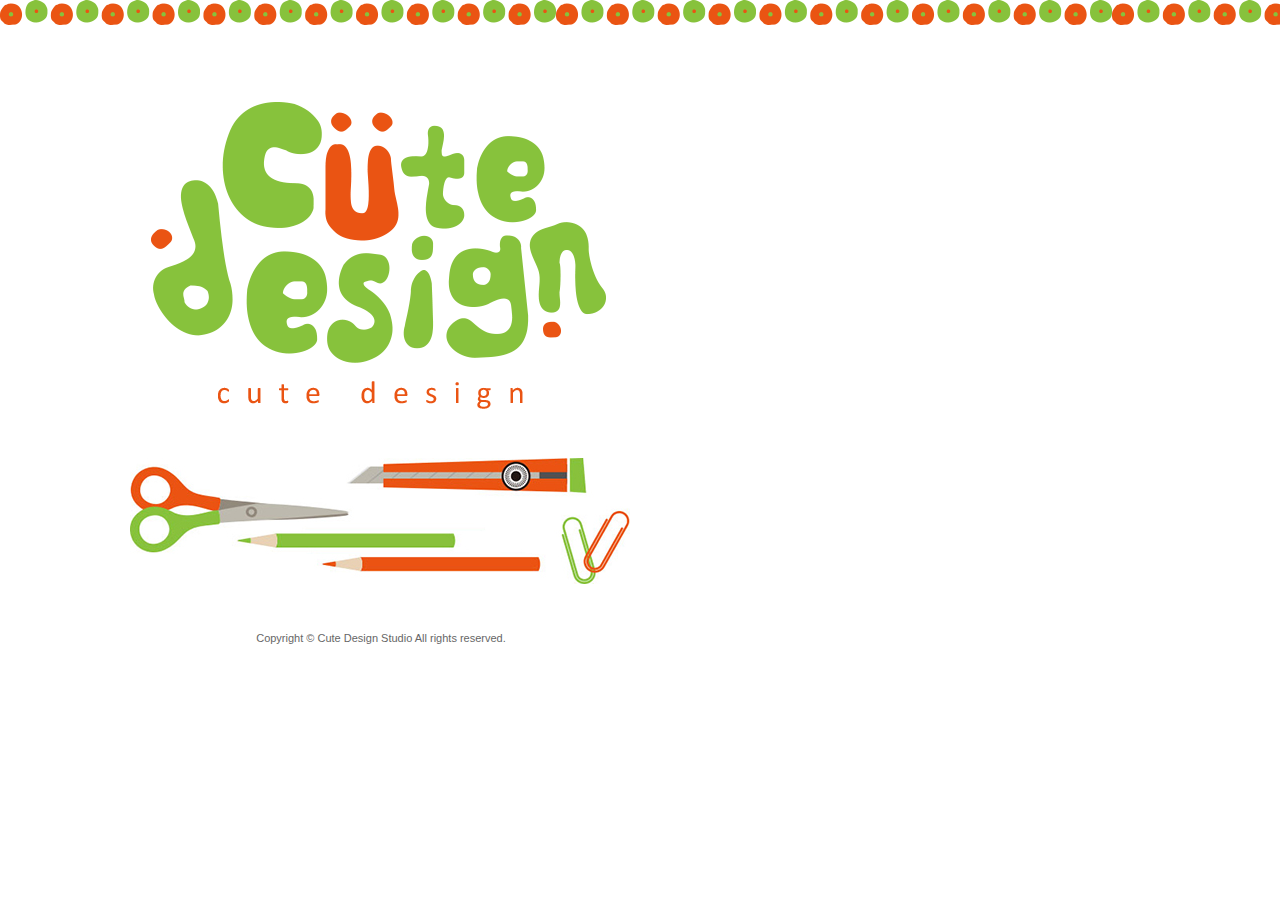
<file: index.html>
<!DOCTYPE html PUBLIC "-//W3C//DTD XHTML 1.0 Transitional//EN" "http://www.w3.org/TR/xhtml1/DTD/xhtml1-transitional.dtd">
<html xmlns="http://www.w3.org/1999/xhtml">
<head>
<meta http-equiv="Content-Type" content="text/html; charset=utf-8" />
<title>Cute Design Studio</title>
<style type="text/css">
body,td,th {
	font-family: Arial, Helvetica, sans-serif;
	font-size: 11px;
	color: #666666;
	text-align: center;
}
body {
	background-image: url(images/cute_design_bg.png);
	background-repeat: repeat-x;
	margin-left: 0px;
	margin-top: 0px;
	margin-right: 0px;
	margin-bottom: 0px;
}
#apDiv1 {
	position: absolute;
	left: 241px;
	top: 632px;
	width: 280px;
	height: 20px;
	z-index: 3;
}
#apDiv2 {
	position: absolute;
	left: 151px;
	top: 102px;
	width: 455px;
	height: 312px;
	z-index: 1;
}
#apDiv3 {
	position: absolute;
	left: 130px;
	top: 458px;
	width: 500px;
	height: 126px;
	z-index: 2;
}

.noborder {
	border-top-style: none;
	border-right-style: none;
	border-bottom-style: none;
	border-left-style: none;
}
</style>
</head>

<body>
<div id="apDiv1"> Copyright &copy; Cute Design Studio All rights reserved. </div>
<div id="apDiv2"><a href="main.html"><img src="images/cute_design_logo.png" alt="進入首頁" width="455" height="312" class="noborder" /></a></div>
<div id="apDiv3"><a href="main.html"><img src="images/intro.jpg" alt="進入首頁" width="500" height="126" class="noborder" /></a></div>
</body>
</html>
</file>
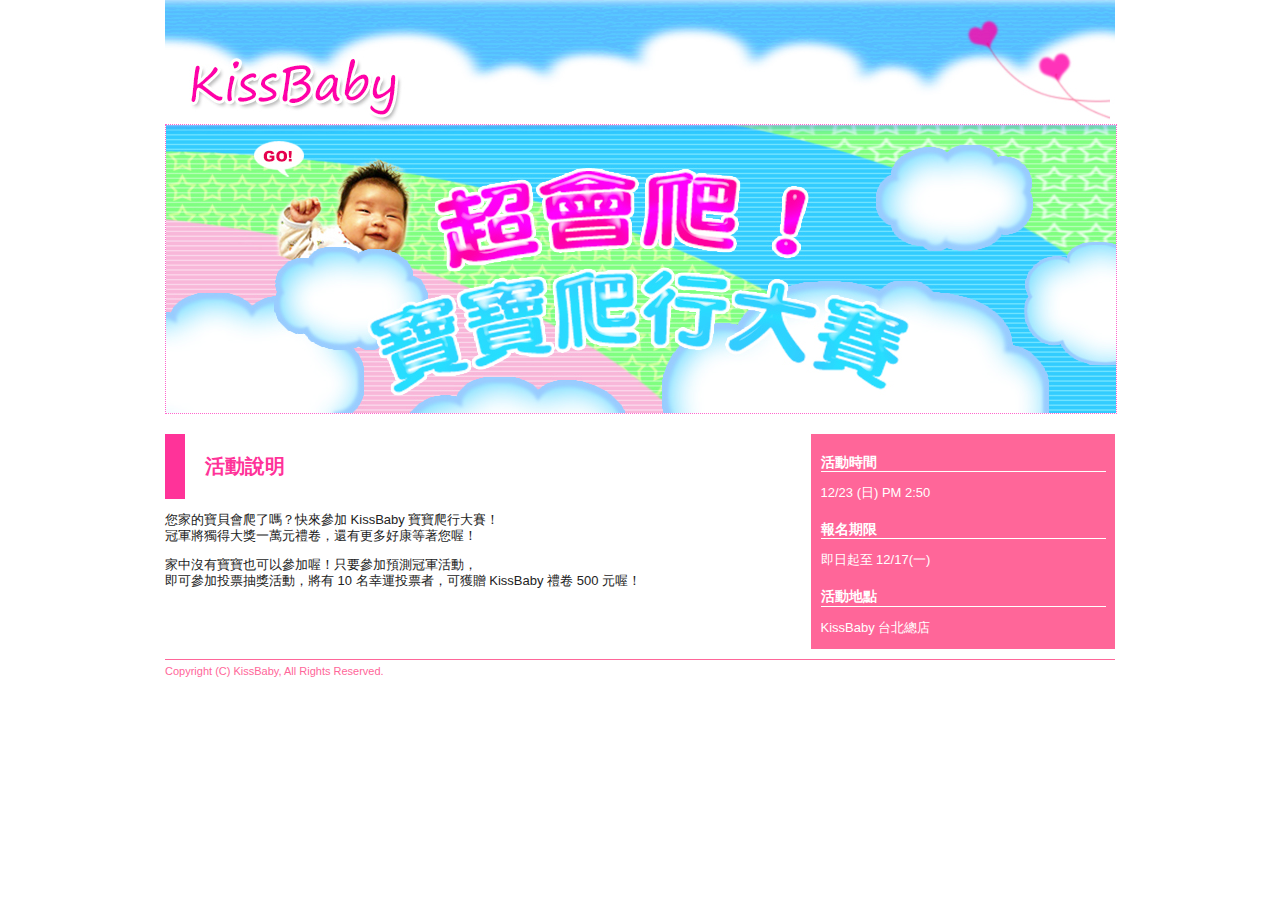
<file: Ch08_ex/index.html>
<!doctype html>
<!--[if lt IE 7]> <html class="ie6 oldie"> <![endif]-->
<!--[if IE 7]>    <html class="ie7 oldie"> <![endif]-->
<!--[if IE 8]>    <html class="ie8 oldie"> <![endif]-->
<!--[if gt IE 8]><!-->
<html class="">
<!--<![endif]-->
<head>
<meta charset="utf-8">
<meta name="viewport" content="width=device-width, initial-scale=1">
<title>未命名文件</title>
<link href="boilerplate.css" rel="stylesheet" type="text/css">
<link href="kissbaby.css" rel="stylesheet" type="text/css">
<!-- 
若要深入了解檔案頂端 html 標籤周圍的條件式註解:
paulirish.com/2008/conditional-stylesheets-vs-css-hacks-answer-neither/

如果您使用自訂的 Modernizr 組建 (http://www.modernizr.com/)，請執行下列動作:
* 在這裡將連結插入您的 js
* 將下列連結移至 html5shiv
* 將「no-js」類別新增至頂端的 html 標籤
* 如果您在 Modernizr 組建中包含 MQ Polyfill，也可以將連結移至 respond.min.js 
-->
<!--[if lt IE 9]>
<script src="//html5shiv.googlecode.com/svn/trunk/html5.js"></script>
<![endif]-->
<script src="respond.min.js"></script>
</head>
<body>
<div class="gridContainer clearfix">
  <div id="LayoutDiv1">
    <div id="header"></div>
  </div>
  <div id="maining"><img src="images/mainimg.jpg" alt="活動圖片"></div>
  <div id="content">
    <h1>活動說明</h1>
    <p>您家的寶貝會爬了嗎？快來參加 KissBaby 寶寶爬行大賽！<br>
    冠軍將獨得大獎一萬元禮卷，還有更多好康等著您喔！ </p>
    <p>家中沒有寶寶也可以參加喔！只要參加預測冠軍活動，<br>
      即可參加投票抽獎活動，將有 10 名幸運投票者，可獲贈 KissBaby 禮卷 500 元喔！ <br>
    </p>
  </div>
  <div id="sidebar">
    <h2>活動時間</h2>
    <p>12/23 (日) PM 2:50</p>
    <h2>報名期限</h2>
    <p>即日起至 12/17(一) </p>
    <h2>活動地點</h2>
    <p>KissBaby 台北總店</p>
  </div>
  <div id="footer">Copyright (C) KissBaby, All Rights Reserved.</div>
</div>
</body>
</html>
</file>
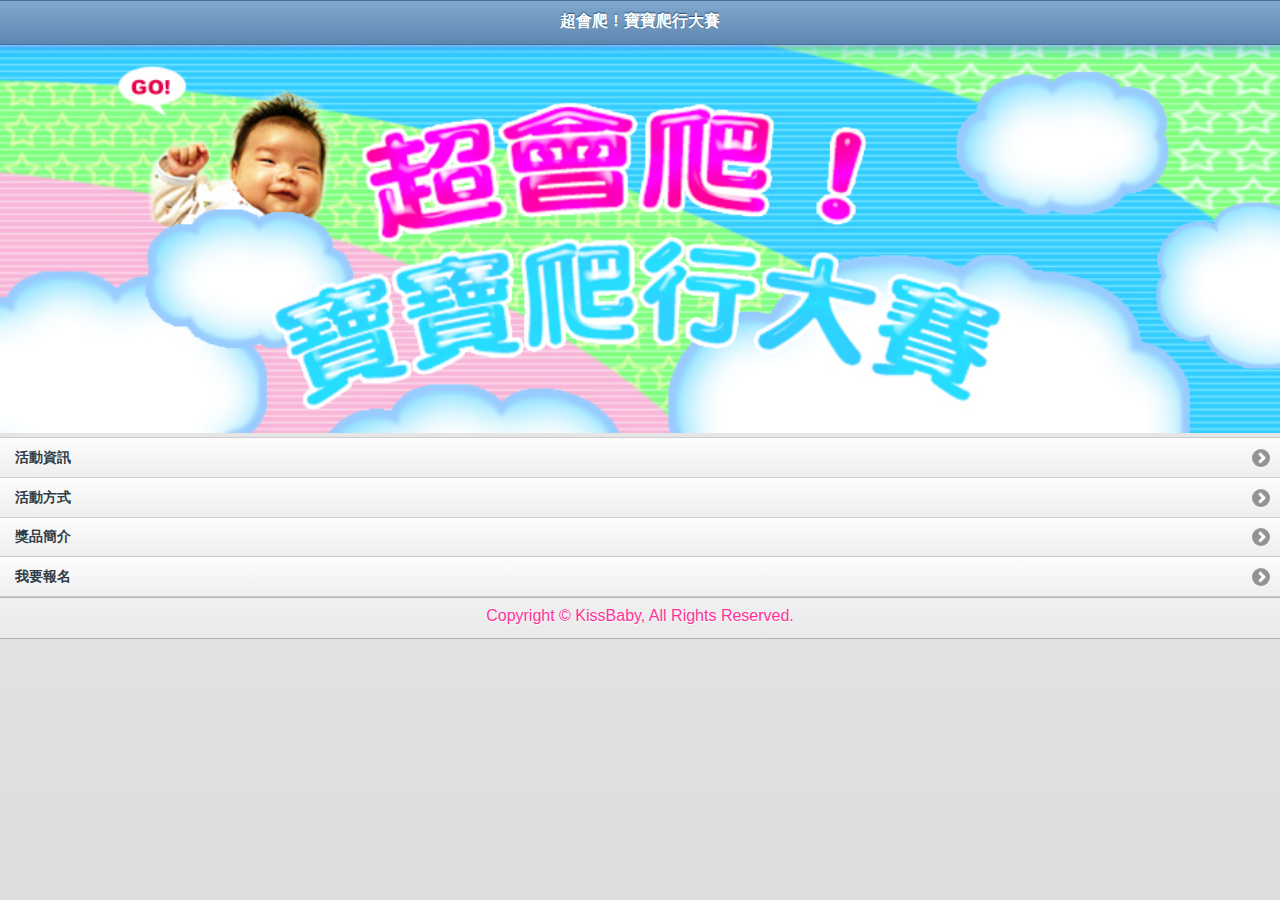
<file: Ch09-03/index.html>
<!DOCTYPE html> 
<html>
<head>
<meta charset="utf-8">
<title>jQuery Mobile 網路應用程式</title>
<link href="jquery-mobile/jquery.mobile.theme-1.0.min.css" rel="stylesheet" type="text/css"/>
<link href="jquery-mobile/jquery.mobile.structure-1.0.min.css" rel="stylesheet" type="text/css"/>
<style type="text/css">
@import url("kissbaby.css");

img {
	height: auto;
	width: 100%;
}
</style>
<script src="jquery-mobile/jquery-1.6.4.min.js" type="text/javascript"></script>
<script src="jquery-mobile/jquery.mobile-1.0.min.js" type="text/javascript"></script>
</head> 
<body> 

<div data-role="page" id="page">
	<div data-role="header" data-theme="b">
		<h1>超會爬！寶寶爬行大賽</h1>
	</div>
	<img src="images/mainimg.jpg" width="950" height="288">
	<div data-role="content">	
		<ul data-role="listview">
			<li><a href="#page2">活動資訊</a></li>
            <li><a href="#page3">活動方式</a></li>
			<li><a href="#page4">獎品簡介</a></li><li><a href="#page5">我要報名</a></li>
	  </ul>		
  </div>
	<div data-role="footer" data-theme="c">
		<h4>Copyright &copy; KissBaby, All Rights Reserved.</h4>
	</div>
</div>

<div data-role="page" id="page2">
	<div data-role="header" data-theme="b">
		<h1>活動資訊</h1>
	</div>
	<img src="images/title01.jpg" width="950" height="133">
	<div data-role="content" data-theme="d">
	  <p>您家的寶貝會爬了嗎？</p>
	  <p>快來參加 KissBaby 寶寶爬行大賽！</p>
	  <p>冠軍將獨得大獎一萬元禮卷，還有更多好康等著您喔！ <br>
      </p>
	  <ul>
	    <li>活動日期：12/23 (日) PM 2:50</li>
	    <li>活動地點：KissBaby 台北總店</li>
	    <li>報名期限：即日起至 12/17(一)</li>
      </ul><iframe width="425" height="350" frameborder="0" scrolling="no" marginheight="0" marginwidth="0" src="https://maps.google.com.tw/maps?f=q&amp;source=s_q&amp;hl=zh-TW&amp;geocode=&amp;q=%E5%8F%B0%E5%8C%97%E5%B8%82%E6%9D%AD%E5%B7%9E%E5%8D%97%E8%B7%AF%E4%B8%80%E6%AE%B5+15-1+%E8%99%9F&amp;aq=&amp;sll=23.48575,119.49965&amp;sspn=3.939089,5.29541&amp;brcurrent=3,0x3442a99bd1adbcc7:0xc5ab69bb7491162a,0,0x3442ac6b61dbbd9d:0xc0c243da98cba64b&amp;ie=UTF8&amp;hq=&amp;hnear=100%E5%8F%B0%E5%8C%97%E5%B8%82%E4%B8%AD%E6%AD%A3%E5%8D%80%E6%9D%AD%E5%B7%9E%E5%8D%97%E8%B7%AF%E4%B8%80%E6%AE%B515-1%E8%99%9F&amp;ll=25.042672,121.52662&amp;spn=0.009701,0.010343&amp;t=m&amp;z=14&amp;output=embed"></iframe><br /><small><a href="https://maps.google.com.tw/maps?f=q&amp;source=embed&amp;hl=zh-TW&amp;geocode=&amp;q=%E5%8F%B0%E5%8C%97%E5%B8%82%E6%9D%AD%E5%B7%9E%E5%8D%97%E8%B7%AF%E4%B8%80%E6%AE%B5+15-1+%E8%99%9F&amp;aq=&amp;sll=23.48575,119.49965&amp;sspn=3.939089,5.29541&amp;brcurrent=3,0x3442a99bd1adbcc7:0xc5ab69bb7491162a,0,0x3442ac6b61dbbd9d:0xc0c243da98cba64b&amp;ie=UTF8&amp;hq=&amp;hnear=100%E5%8F%B0%E5%8C%97%E5%B8%82%E4%B8%AD%E6%AD%A3%E5%8D%80%E6%9D%AD%E5%B7%9E%E5%8D%97%E8%B7%AF%E4%B8%80%E6%AE%B515-1%E8%99%9F&amp;ll=25.042672,121.52662&amp;spn=0.009701,0.010343&amp;t=m&amp;z=14" style="color:#0000FF;text-align:left">檢視較大的地圖</a></small>
    </div>
	<div data-role="footer" data-theme="c">
		<h4>Copyright &copy; KissBaby, All Rights Reserved.</h4>
	</div>
</div>

<div id="page3" data-role="page" data-theme="b">
	<div data-role="header" data-theme="b">
		<h1>活動方式</h1>
	</div>
	<img src="images/title02.jpg" width="950" height="133">
	<div data-role="content" data-theme="d">
	  <div class="ui-grid-a">
	    <div class="ui-block-a">
	      <h3>報名方式</h3>
	      <ul>
	        <li>請從首頁點選「我要報名」鈕, 進入該頁面輸入您的報名資料。</li>
	        <li>本網站收到報名訊息後，會立刻發送 Email 確認報名資料, 確認後即可獲得參加憑證。</li>
	        <li>活動當日請憑證入場。</li>
          </ul>
        </div>
	    <div class="ui-block-b">
	      <h3>活動流程與注意事項</h3>
	      <ul>
	        <li>活動開始時間：PM 02:50 </li>
	        <li>開放入場時間：PM 01:30</li>
	        <li>建議您提前抵達現場，以聽取現場流程說明。</li>
	        <li>請自行準備能吸引寶寶爬行的玩具或物品。</li>
          </ul>
        </div>
      </div>
	</div>
	<div data-role="footer" data-theme="c">
		<h4>Copyright &copy; KissBaby, All Rights Reserved.</h4>
	</div>
</div>

<div id="page4" data-role="page" data-theme="b">
	<div data-role="header" data-theme="b">
		<h1>獎品簡介</h1>
	</div>
	<img src="images/title03.jpg" width="950" height="133">
	<div data-role="content">
	  <div data-role="collapsible-set">
	    <div data-role="collapsible" data-theme="b">
	      <h3>報名獎： 5 名</h3>
	      <p>前 5 位報名的寶寶, 致贈 KissBaby 新型奶瓶一個 </p>
        </div>
	    <div data-collapsed="true" data-role="collapsible" data-theme="b">
	      <h3>投票獎： 10 名<br>
	      </h3>
	      <p>參與冠軍預測活動者, 抽出其中 10 名, 致贈 KissBaby 禮券 $500 元</p>
        </div>
	    <div data-collapsed="true" data-role="collapsible" data-theme="b">
	      <h3>活動獎： 3 名</h3>
	      <ul>
	        <li>現場參加活動獲得前 3 名的寶寶, 還可獲得下列大獎： </li>
	        <li>頭獎 1 名：寶寶衣服 3 套 + KissBaby 禮券 $10000 元</li>
	        <li>貳獎 1 名：寶寶衣服 2 套 + KissBaby 禮券 $8000元</li>
	        <li>參獎 1 名：寶寶衣服 1 套 + KissBaby 禮券 $5000元<br>
            </li>
          </ul>
        </div>
      </div>
	</div>
	<div data-role="footer">
		<h4>Copyright &copy; KissBaby, All Rights Reserved.</h4>
	</div>
</div>
<div data-role="page" id="page5">
  <div data-role="header" data-theme="b">
    <h1>我要報名</h1>
  </div>
  <img src="images/title04.jpg" width="950" height="133">
  <div data-role="content" data-theme="b">
    <p>前五位報名者可獲得 KissBaby 新型奶瓶一個！行動要快唷</p>
    <form name="form1" method="get" action="mailto:B0729078@gm.cnu.edu.tw">
      <div data-role="fieldcontain">
        <label for="textinput">您的姓名:</label>
        <input type="text" name="textinput" id="textinput" value=""  />
      </div>
      <div data-role="fieldcontain">
        <label for="textinput2">連絡電話:</label>
        <input type="text" name="textinput2" id="textinput2" value=""  />
      </div>
      <div data-role="fieldcontain">
        <label for="textarea">請寫下寶寶的姓名，年齡，注意事項:<br>
        </label>
        <textarea cols="40" rows="8" name="textarea" id="textarea"></textarea>
      </div>
      <input type="submit" value="寄出報名資料" />
      
    </form>
    <p>&nbsp;</p>
  </div>
  <div data-role="footer" data-theme="c">
    <h4>Copyright &copy; KissBaby, All Rights Reserved.</h4>
  </div>
</div>

</body>
</html>
</file>
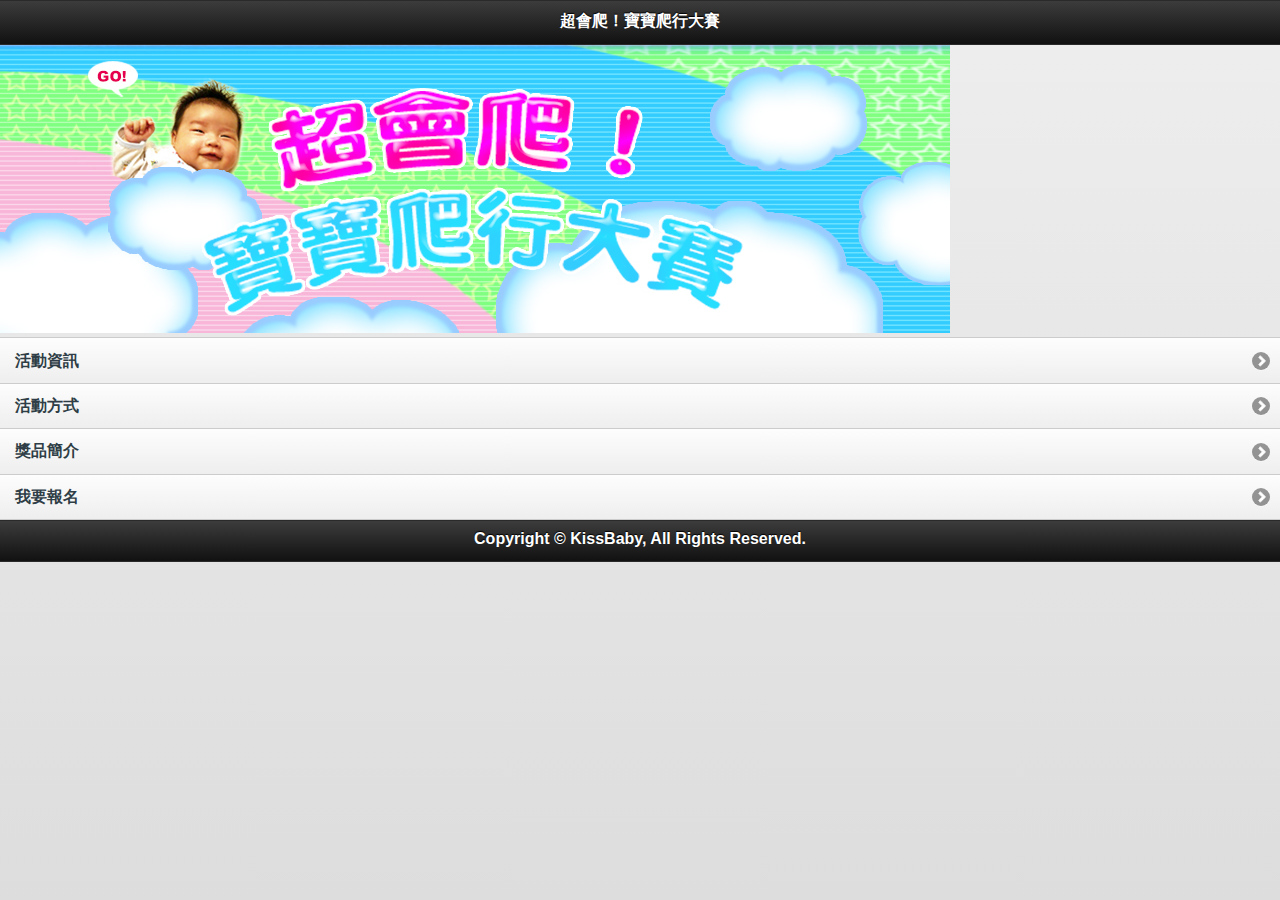
<file: Ch09_ex/index.html>
<!DOCTYPE html> 
<html>
<head>
<meta charset="utf-8">
<title>jQuery Mobile 網路應用程式</title>
<link href="jquery-mobile/jquery.mobile.theme-1.0.min.css" rel="stylesheet" type="text/css"/>
<link href="jquery-mobile/jquery.mobile.structure-1.0.min.css" rel="stylesheet" type="text/css"/>
<script src="jquery-mobile/jquery-1.6.4.min.js" type="text/javascript"></script>
<script src="jquery-mobile/jquery.mobile-1.0.min.js" type="text/javascript"></script>
</head> 
<body> 

<div data-role="page" id="page">
	<div data-role="header">
		<h1>超會爬！寶寶爬行大賽</h1>
	</div>
	<img src="images/mainimg.jpg" width="950" height="288">
	<div data-role="content">	
		<ul data-role="listview">
			<li><a href="#page2">活動資訊</a></li>
            <li><a href="#page3">活動方式</a></li>
			<li><a href="#page4">獎品簡介</a></li>
            <li><a href="#page5">我要報名</a></li>
		</ul>		
	</div>
	<div data-role="footer">
		<h4>Copyright &copy; KissBaby, All Rights Reserved.</h4>
	</div>
</div>

<div data-role="page" id="page2">
	<div data-role="header">
		<h1>活動資訊</h1>
	</div>
	<img src="images/title01.jpg" width="950" height="133">
	<div data-role="content">
	  <p>您家的寶貝會爬了嗎？</p>
	  <p>快來參加 KissBaby 寶寶爬行大賽！</p>
	  <p>冠軍將獨得大獎一萬元禮卷，還有更多好康等著您喔！ <br>
      </p>
	  <ul>
	    <li>活動日期：12/23 (日) PM 2:50</li>
	    <li>活動地點：KissBaby 台北總店</li>
	    <li>報名期限：即日起至 12/17(一)</li>
      </ul><iframe src="https://www.google.com/maps/embed?pb=!1m18!1m12!1m3!1d3674.7930723805157!2d120.22315721542202!3d22.921002025867313!2m3!1f0!2f0!3f0!3m2!1i1024!2i768!4f13.1!3m3!1m2!1s0x346e74ed73deb36b%3A0xc21683507cfc1032!2z5ZiJ5Y2X6Jel55CG5aSn5a24!5e0!3m2!1szh-TW!2stw!4v1575873104214!5m2!1szh-TW!2stw" width="600" height="450" frameborder="0" style="border:0;" allowfullscreen=""></iframe>
    </div>
	<div data-role="footer">
		<h4>Copyright &copy; KissBaby, All Rights Reserved.</h4>
	</div>
</div>

<div data-role="page" id="page3">
	<div data-role="header">
		<h1>活動方式</h1>
	</div>
	<img src="images/title02.jpg" width="950" height="133">
	<div data-role="content">
	  <div class="ui-grid-a">
	    <div class="ui-block-a">
	      <h3>報名方式</h3>
	      <p>請從首頁點選「我要報名」鈕, 進入該頁面輸入您的報名資料。</p>
	      <p>本網站收到報名訊息後，會立刻發送 Email 確認報名資料, 確認後即可獲得參加憑證。</p>
	      <p>活動當日請憑證入場。</p>
	    </div>
	    <div class="ui-block-b">
	      <h3>活動流程與注意事項</h3>
	      <p>活動開始時間：PM 02:50 </p>
	      <p>開放入場時間：PM 01:30</p>
	      <p>建議您提前抵達現場，以聽取現場流程說明。</p>
	      <p>請自行準備能吸引寶寶爬行的玩具或物品。</p>
	    </div>
      </div>
	</div>
	<div data-role="footer">
		<h4>Copyright &copy; KissBaby, All Rights Reserved.</h4>
	</div>
</div>

<div data-role="page" id="page4">
	<div data-role="header">
		<h1>獎品簡介</h1>
	</div>
	<img src="images/title03.jpg" width="950" height="133">
	<div data-role="content">
	  <div data-role="collapsible-set">
	    <div data-role="collapsible">
	      <h3>報名獎： 5 名</h3>
	      <p>前 5 位報名的寶寶, 致贈 KissBaby 新型奶瓶一個</p>
        </div>
	    <div data-role="collapsible" data-collapsed="true">
	      <h3>投票獎： 10 名</h3>
	      <p>內容參與冠軍預測活動者, 抽出其中 10 名, 致贈 KissBaby 禮券 $500 元</p>
        </div>
	    <div data-role="collapsible" data-collapsed="true">
	      <h3>活動獎： 3 名</h3>
	      <p>現場參加活動獲得前 3 名的寶寶, 還可獲得下列大獎： </p>
	      <p>頭獎 1 名：寶寶衣服 3 套 + KissBaby 禮券 $10000 元</p>
	      <p>貳獎 1 名：寶寶衣服 2 套 + KissBaby 禮券 $8000元</p>
	      <p>參獎 1 名：寶寶衣服 1 套 + KissBaby 禮券 $5000元</p>
        </div>
      </div>
	</div>
	<div data-role="footer">
		<h4>Copyright &copy; KissBaby, All Rights Reserved.</h4>
	</div>
</div>
<div data-role="page" id="page5">
  <div data-role="header">
    <h1>我要報名</h1>
  </div>
  <img src="images/title04.jpg" width="950" height="133">
  <div data-role="content">內容</div>
  <div data-role="footer">
    <h4>Copyright &copy; KissBaby, All Rights Reserved.</h4>
  </div>
</div>

</body>
</html>
</file>
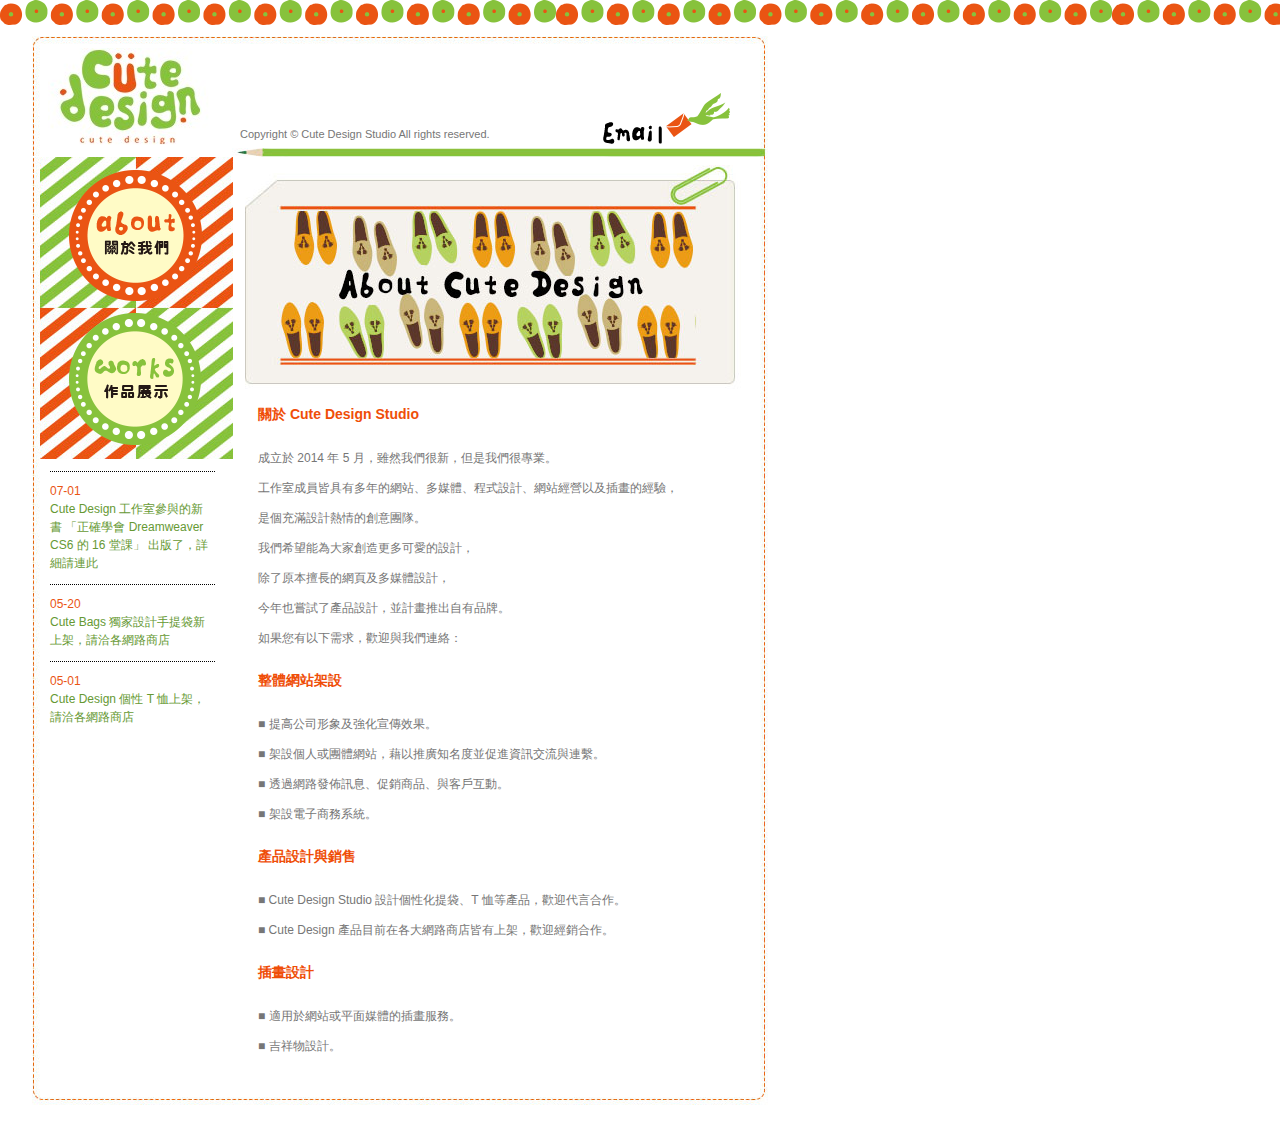
<file: about.html>
<!DOCTYPE html PUBLIC "-//W3C//DTD XHTML 1.0 Transitional//EN" "http://www.w3.org/TR/xhtml1/DTD/xhtml1-transitional.dtd">
<html xmlns="http://www.w3.org/1999/xhtml">
<head>
<meta http-equiv="Content-Type" content="text/html; charset=utf-8" />
<title>Cute Design Studio</title>
<link href="website.css" rel="stylesheet" type="text/css" />
</head>

<body>
<div id="header"><a href="index.html"><img src="images/main_logo.jpg" alt="logo" width="167" height="101"class="headerLogo noborder transition" /></a><span class="headerCopy">Copyright © Cute Design Studio All rights reserved.</span><a href="mailto:service@flag.com.tw"><img src="images/email.png" alt="聯絡我們" width="150" height="51" class="email" /></a></div>
<div id="content">
  <div id="contentL">
    <div id="sidemenu"><a href="about.html"><img src="images/about_btn.png" alt="關於我們" width="162" height="144" class="noborder transition" /></a><a href="works.html"><img src="images/works_btn.png" alt="作品展示" width="162" height="144" class="noborder transition" /></a></div>
    <div id="listNew">
      <p><span class="date">07-01</span><br />
        <a href="http://www.flag.com.tw" target="_blank">Cute Design 工作室參與的新書 「正確學會 Dreamweaver CS6 的 16 堂課」 出版了，詳細請連此</a></p>
      <p><span class="date">05-20</span><br />
        <a href="works.html#bags">Cute Bags 獨家設計手提袋新上架，請洽各網路商店</a></p>
      <p><span class="date">05-01</span><br />
        <a href="works.html#tshirts">Cute Design 個性 T 恤上架，請洽各網路商店</a></p>
    </div>
  </div>
  <div id="contentR"><img src="images/titles_about.jpg" width="500" height="242" class="topPhoto" />
    <div id="contentMain">
      <p class="subtitle">關於 Cute Design Studio</p>
      <p> 成立於 2014 年 5 月，雖然我們很新，但是我們很專業。<br />
      工作室成員皆具有多年的網站、多媒體、程式設計、網站經營以及插畫的經驗，<br />
      是個充滿設計熱情的創意團隊。<br />
      我們希望能為大家創造更多可愛的設計，<br />
除了原本擅長的網頁及多媒體設計，<br />
今年也嘗試了產品設計，並計畫推出自有品牌。<br />
如果您有以下需求，歡迎與我們連絡：</p>
      <p class="subtitle">整體網站架設</p>
      <p> ■ 提高公司形象及強化宣傳效果。 <br />
        ■ 架設個人或團體網站，藉以推廣知名度並促進資訊交流與連繫。 <br />
        ■ 透過網路發佈訊息、促銷商品、與客戶互動。 <br />
        ■ 架設電子商務系統。      </p>
      <p class="subtitle">產品設計與銷售 </p>
      <p> ■ Cute Design Studio 設計個性化提袋、T 恤等產品，歡迎代言合作。<br />
        ■ Cute Design 產品目前在各大網路商店皆有上架，歡迎經銷合作。</p>
      <p class="subtitle">插畫設計</p>
      <p> ■ 適用於網站或平面媒體的插畫服務。 <br />
        ■ 吉祥物設計。<br />
      </p>
    </div>
  </div>
</div>
<div id="footer"></div>
</body>
</html>
</file>
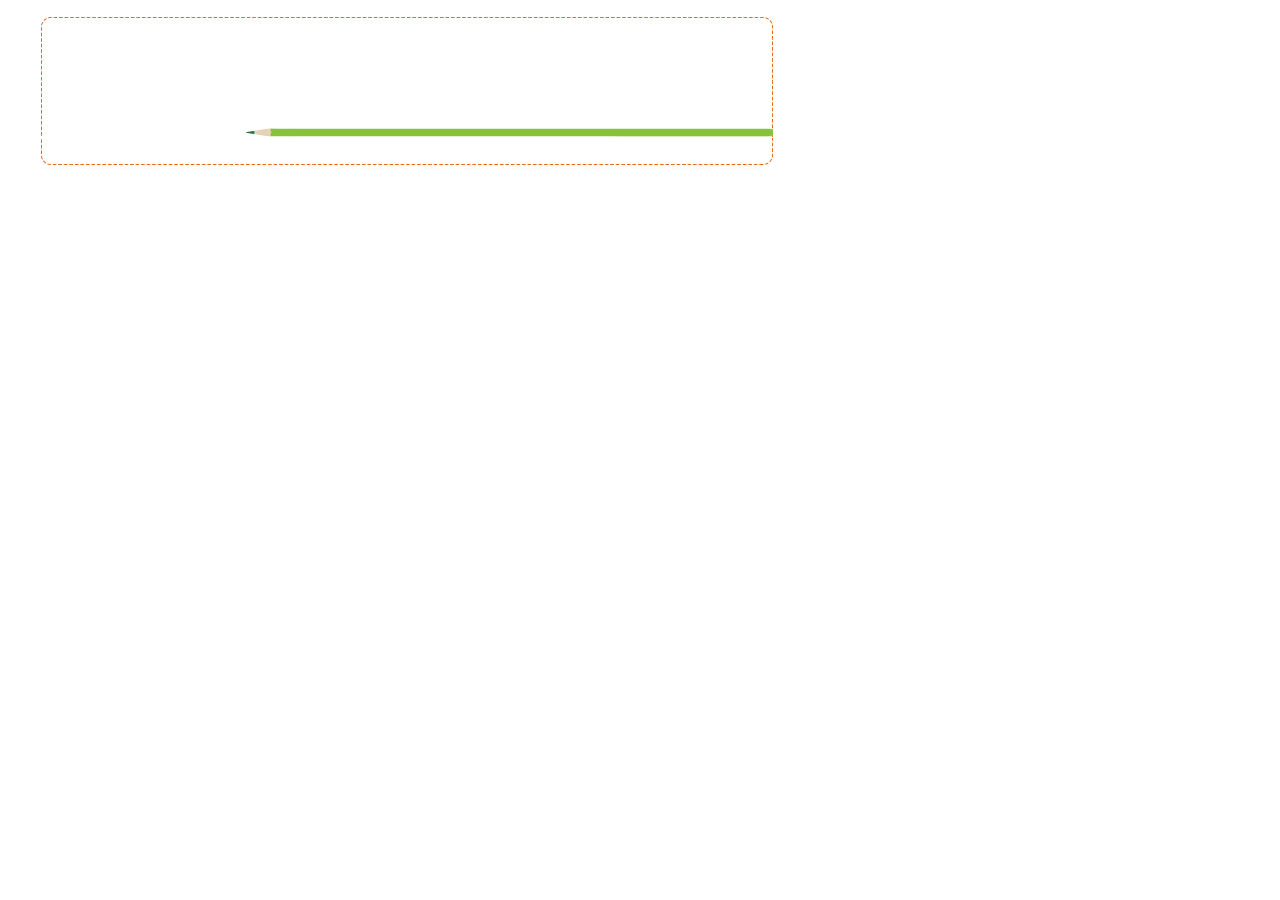
<file: ex03-01.html>
<!DOCTYPE html PUBLIC "-//W3C//DTD XHTML 1.0 Transitional//EN" "http://www.w3.org/TR/xhtml1/DTD/xhtml1-transitional.dtd">
<html xmlns="http://www.w3.org/1999/xhtml">
<head>
<meta http-equiv="Content-Type" content="text/html; charset=utf-8" />
<title>Cute Design Studio</title>
<link href="ex03-01.css" rel="stylesheet" type="text/css" />
</head>

<body>
<div id="header"></div>
<div id="content">
  <div id="contentL"></div>
  <div id="contentR"></div>
</div>
<div id="footer"></div>
</body>
</html>
</file>
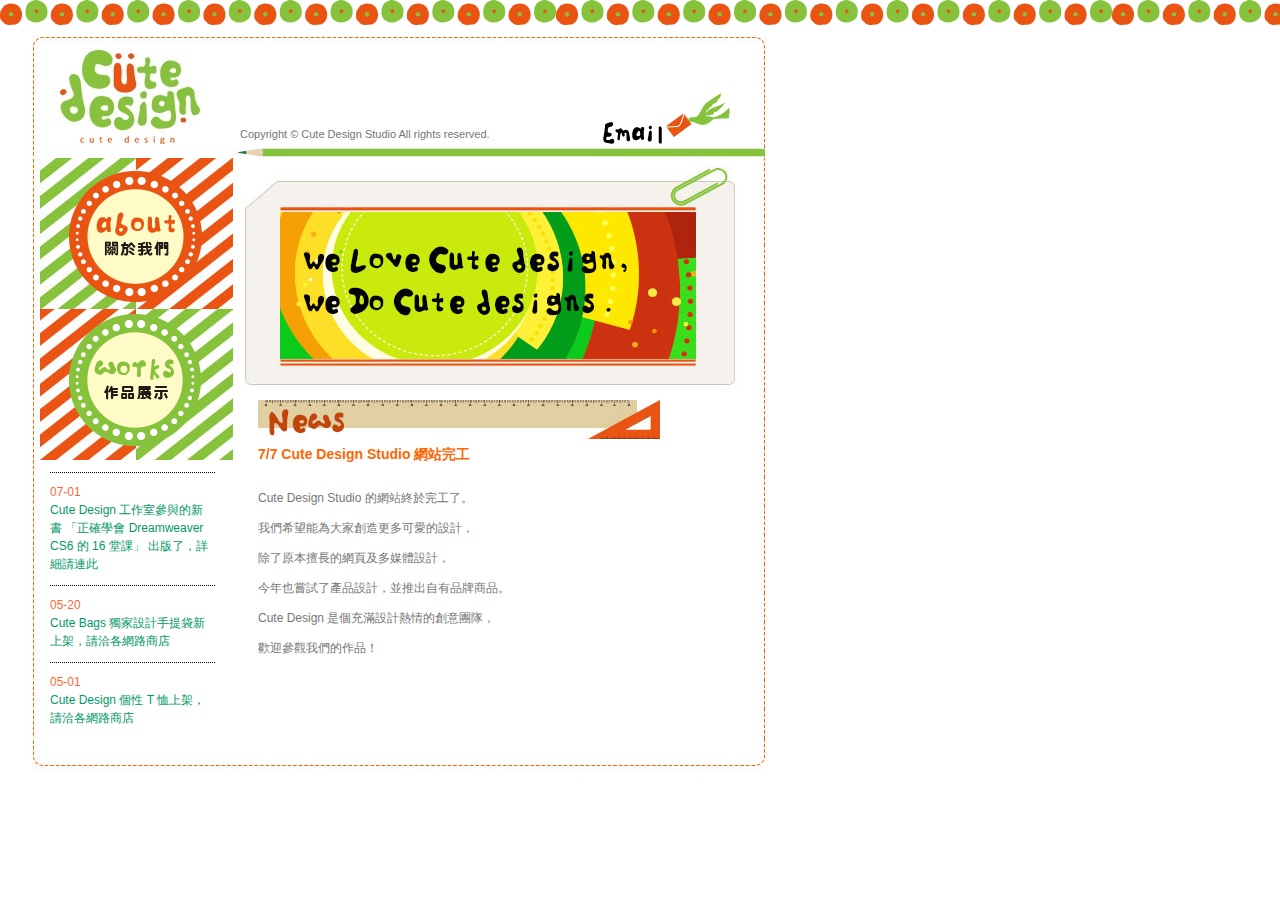
<file: ex04-05.html>
<!DOCTYPE html PUBLIC "-//W3C//DTD XHTML 1.0 Transitional//EN" "http://www.w3.org/TR/xhtml1/DTD/xhtml1-transitional.dtd">
<html xmlns="http://www.w3.org/1999/xhtml">
<head>
<meta http-equiv="Content-Type" content="text/html; charset=utf-8" />
<title>Cute Design Studio</title>
<link href="ex04-05.css" rel="stylesheet" type="text/css" />
</head>

<body>
<div id="header"><a href="index.html"><img src="images/main_logo.jpg" width="167" height="101" class="headerLogo transition" /></a><span class="headerCopy">Copyright © Cute Design Studio All rights reserved.</span><a href="mailto:B0729078@gm.cnu.edu.tw"><img src="images/email.png" width="150" height="51" class="Email transition" /></a></div>
<div id="content">
  <div id="contentL">
    <div id="sidemenu"><a href="about.html"><img src="images/about_btn.png" width="162" height="144" class="transition" /></a><a href="works.html"><img src="images/works_btn.png" width="162" height="144" class="transition" /></a></div>
    <div id="listNew">
      <p><span class="date">07-01</span><br />
        <a href="https://tw.yahoo.com" target="_blank">Cute Design 工作室參與的新書 「正確學會 Dreamweaver CS6 的 16 堂課」 出版了，詳細請連此</a></p>
      <p><span class="date">05-20</span><br />
        <a href="works.html#bags">Cute Bags 獨家設計手提袋新上架，請洽各網路商店</a></p>
      <p><span class="date">05-01</span><br />
        <a href="works.html#tshirts">Cute Design 個性 T 恤上架，請洽各網路商店</a></p>
    </div>
  </div>
  <div id="contentR"><img src="images/titles_main.jpg" width="500" height="242" />
    <div id="contentMain"><img src="images/stitle_news.jpg" width="402" height="39" />
      <p class="subtitle">7/7 Cute Design Studio 網站完工</p>
      <p>Cute Design Studio 的網站終於完工了。<br />
        我們希望能為大家創造更多可愛的設計，<br />
        除了原本擅長的網頁及多媒體設計，<br />
        今年也嘗試了產品設計，並推出自有品牌商品。<br />
        Cute Design 是個充滿設計熱情的創意團隊，<br />
        歡迎參觀我們的作品！</p>
    </div>
  </div>
</div>
<div id="footer"></div>
</body>
</html>
</file>
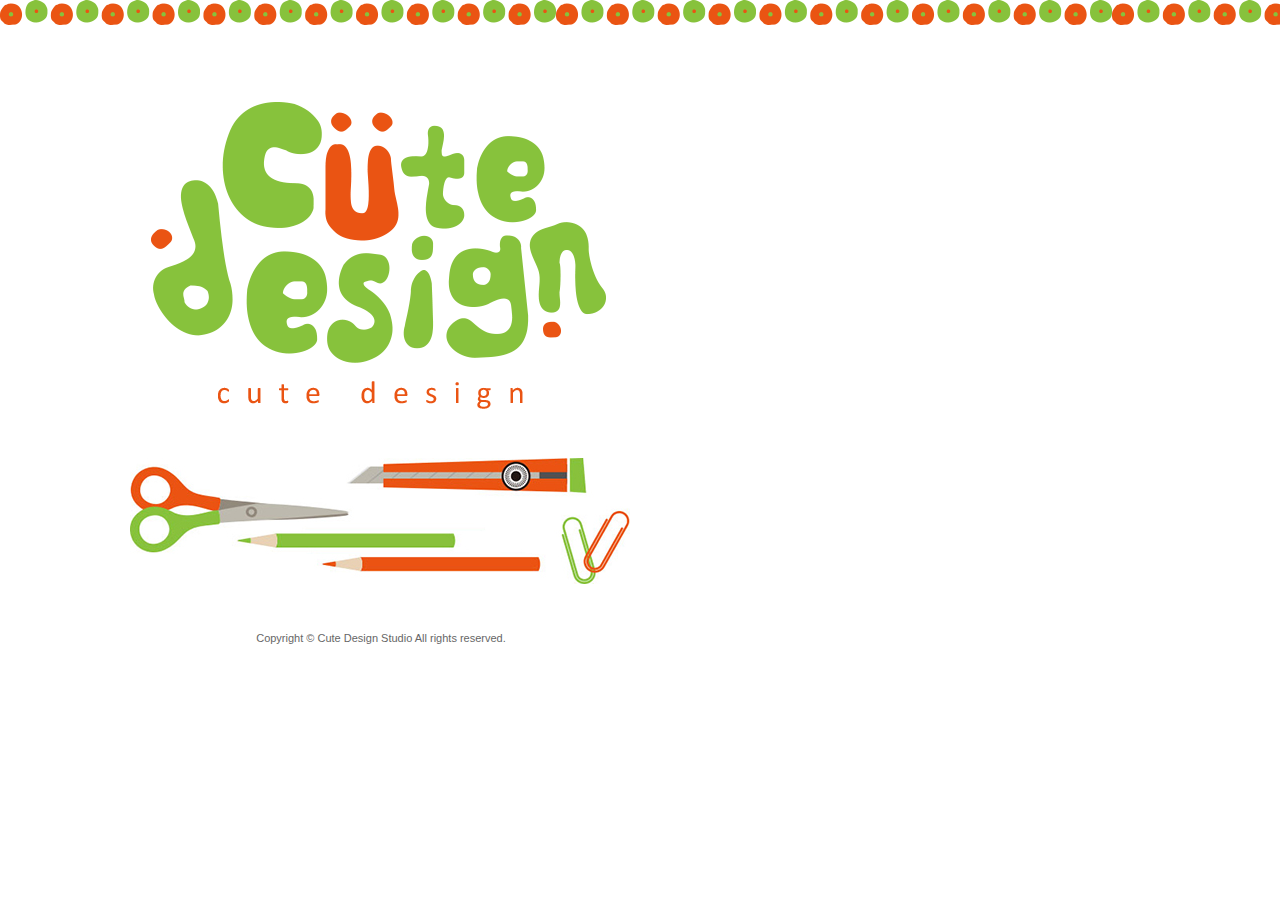
<file: ex04-index.html>
<!DOCTYPE html PUBLIC "-//W3C//DTD XHTML 1.0 Transitional//EN" "http://www.w3.org/TR/xhtml1/DTD/xhtml1-transitional.dtd">
<html xmlns="http://www.w3.org/1999/xhtml">
<head>
<meta http-equiv="Content-Type" content="text/html; charset=utf-8" />
<title>Cute Design Studio</title>
<style type="text/css">
body,td,th {
	font-family: Arial, Helvetica, sans-serif;
	font-size: 11px;
	color: #666666;
	text-align: center;
}
body {
	background-image: url(images/cute_design_bg.png);
	background-repeat: repeat-x;
	margin-left: 0px;
	margin-top: 0px;
	margin-right: 0px;
	margin-bottom: 0px;
}
#apDiv1 {
	position: absolute;
	left: 241px;
	top: 632px;
	width: 280px;
	height: 20px;
	z-index: 3;
}
#apDiv2 {
	position: absolute;
	left: 151px;
	top: 102px;
	width: 455px;
	height: 312px;
	z-index: 1;
}
#apDiv3 {
	position: absolute;
	left: 130px;
	top: 458px;
	width: 500px;
	height: 126px;
	z-index: 2;
}
</style>
</head>

<body>
<div id="apDiv1"> Copyright &copy; Cute Design Studio All rights reserved. </div>
<div id="apDiv2"><a href="main.html"><img src="images/cute_design_logo.png" alt="進入首頁" width="455" height="312" /></a></div>
<div id="apDiv3"><a href="main.html"><img src="images/intro.jpg" alt="進入首頁" width="500" height="126" /></a></div>
</body>
</html>
</file>
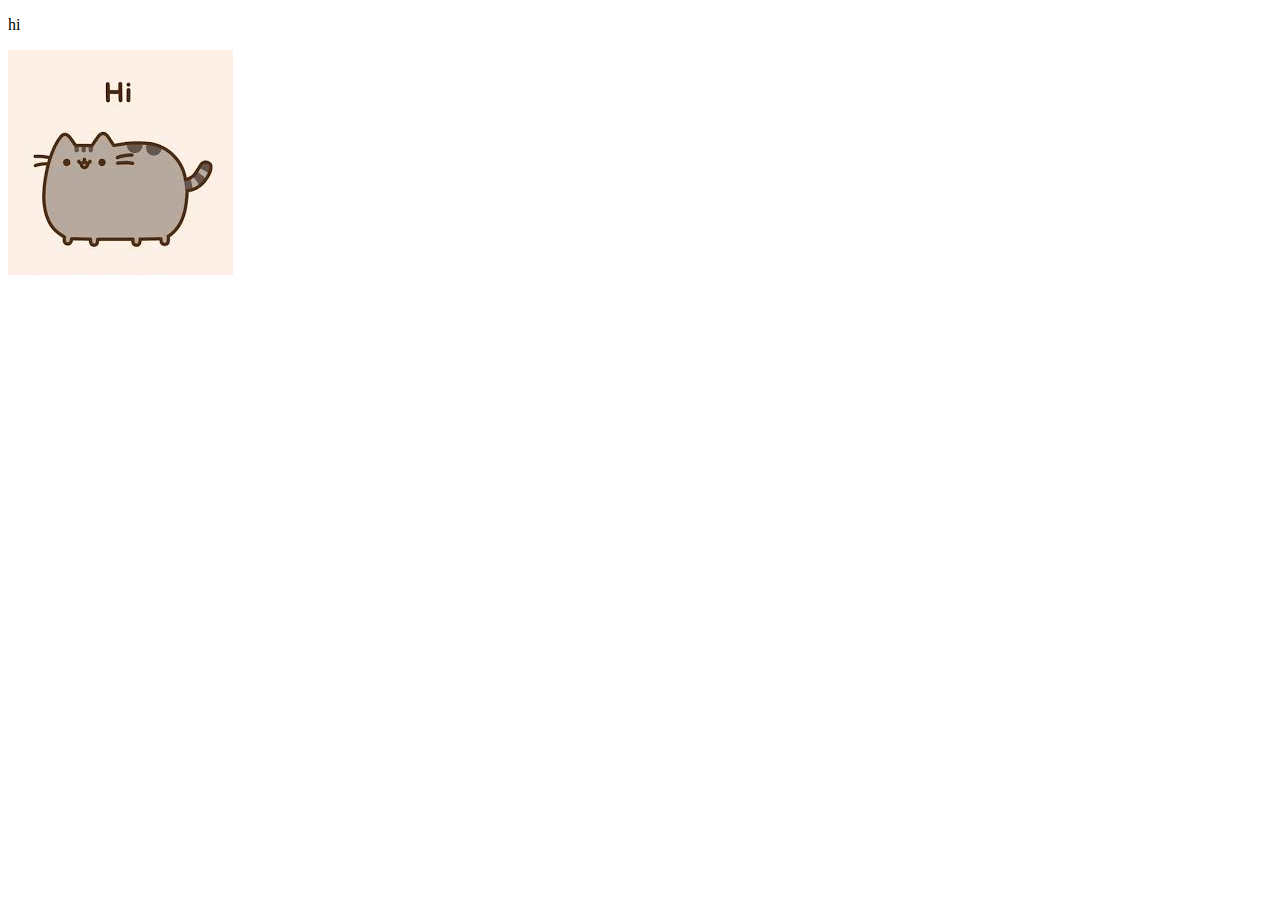
<file: gh1.html>
<!DOCTYPE html PUBLIC "-//W3C//DTD XHTML 1.0 Transitional//EN" "http://www.w3.org/TR/xhtml1/DTD/xhtml1-transitional.dtd">
<html xmlns="http://www.w3.org/1999/xhtml">
<head>
<meta http-equiv="Content-Type" content="text/html; charset=utf-8" />
<title>無標題文件</title>
</head>

<body>
<p>hi
</p>
<p><img src="喵.jpg" width="225" height="225" /></p>
</body>
</html>
</file>
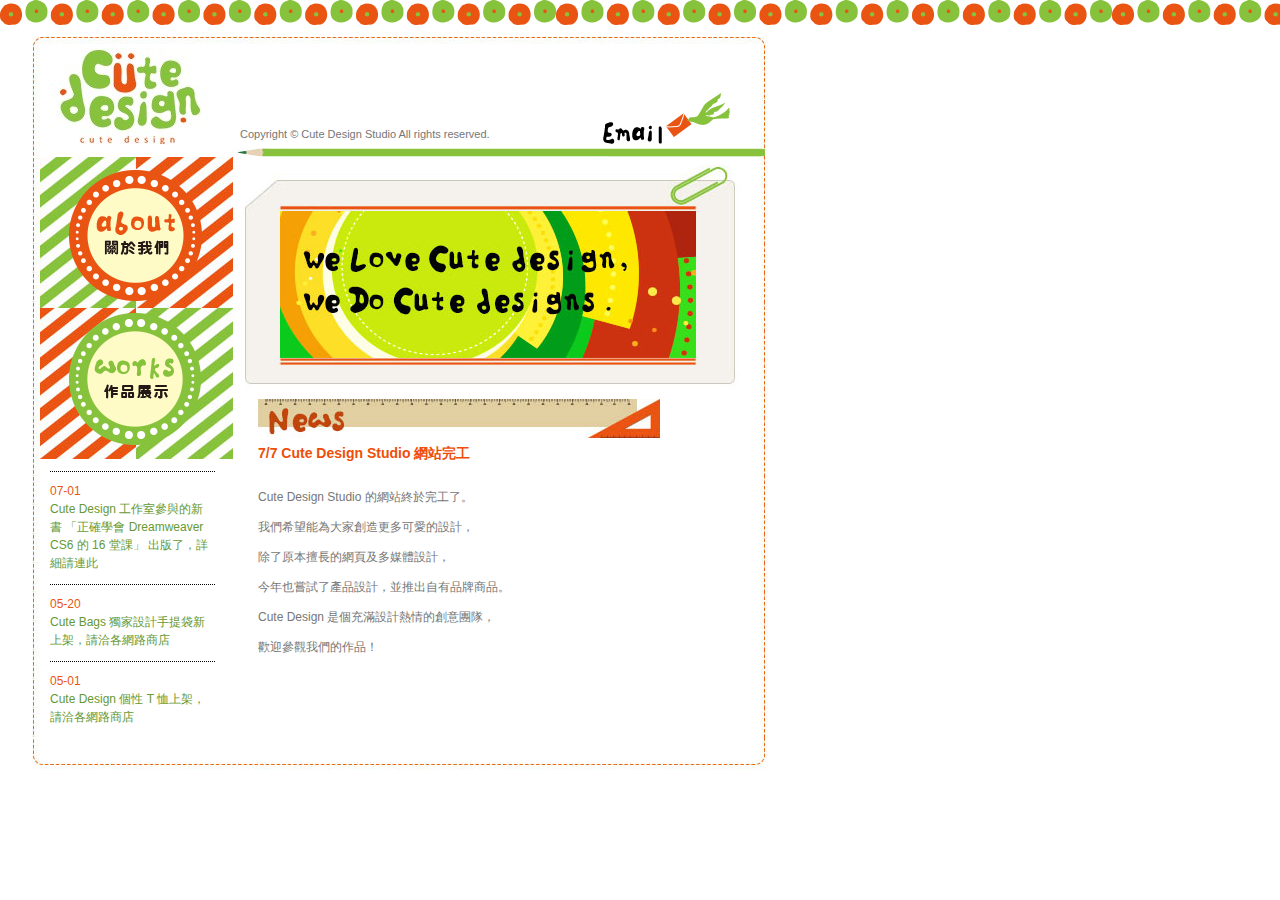
<file: main.html>
<!DOCTYPE html PUBLIC "-//W3C//DTD XHTML 1.0 Transitional//EN" "http://www.w3.org/TR/xhtml1/DTD/xhtml1-transitional.dtd">
<html xmlns="http://www.w3.org/1999/xhtml">
<head>
<meta http-equiv="Content-Type" content="text/html; charset=utf-8" />
<title>Cute Design Studio</title>
<link href="website.css" rel="stylesheet" type="text/css" />
</head>

<body>
<div id="header"><a href="index.html"><img src="images/main_logo.jpg" alt="logo" width="167" height="101"class="headerLogo noborder transition" /></a><span class="headerCopy">Copyright © Cute Design Studio All rights reserved.</span><a href="mailto:service@flag.com.tw"><img src="images/email.png" alt="聯絡我們" width="150" height="51" class="email noborder transition" /></a></div>
<div id="content">
  <div id="contentL">
    <div id="sidemenu"><a href="about.html"><img src="images/about_btn.png" alt="關於我們" width="162" height="144" class="noborder transition" /></a><a href="works.html"><img src="images/works_btn.png" alt="作品展示" width="162" height="144" class="noborder transition" /></a></div>
    <div id="listNew">
      <p><span class="date">07-01</span><br />
        <a href="http://www.flag.com.tw" target="_blank">Cute Design 工作室參與的新書 「正確學會 Dreamweaver CS6 的 16 堂課」 出版了，詳細請連此</a></p>
      <p><span class="date">05-20</span><br />
        <a href="works.html#bags">Cute Bags 獨家設計手提袋新上架，請洽各網路商店</a></p>
      <p><span class="date">05-01</span><br />
        <a href="works.html#tshirts">Cute Design 個性 T 恤上架，請洽各網路商店</a></p>
    </div>
  </div>
  <div id="contentR"><img src="images/titles_main.jpg" width="500" height="242" class="topPhoto" />
    <div id="contentMain"><img src="images/stitle_news.jpg" width="402" height="39" alt="what's new" />
      <p class="subtitle">7/7  Cute Design Studio 網站完工</p>
      <p>Cute Design Studio 的網站終於完工了。<br />
我們希望能為大家創造更多可愛的設計，<br />
除了原本擅長的網頁及多媒體設計，<br />
今年也嘗試了產品設計，並推出自有品牌商品。<br />
Cute Design 是個充滿設計熱情的創意團隊，<br />
      歡迎參觀我們的作品！</p>
    </div>
  </div>
</div>
<div id="footer"></div>
</body>
</html>
</file>
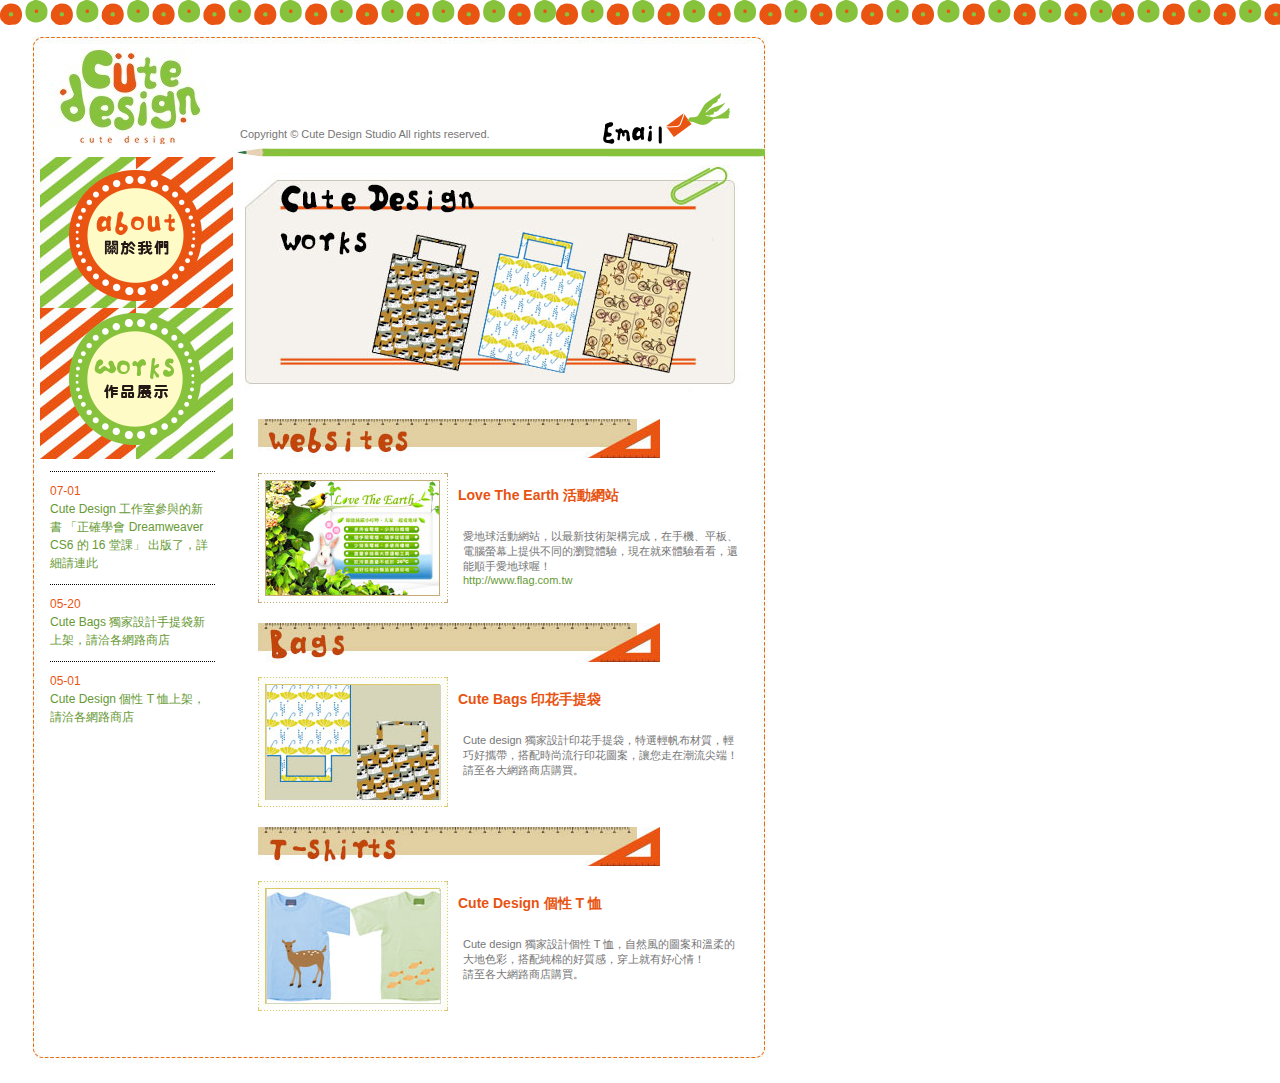
<file: works.html>
<!DOCTYPE html PUBLIC "-//W3C//DTD XHTML 1.0 Transitional//EN" "http://www.w3.org/TR/xhtml1/DTD/xhtml1-transitional.dtd">
<html xmlns="http://www.w3.org/1999/xhtml">
<head>
<meta http-equiv="Content-Type" content="text/html; charset=utf-8" />
<title>Cute Design Studio</title>
<link href="website.css" rel="stylesheet" type="text/css" />
</head>

<body>
<div id="header"><a href="index.html"><img src="images/main_logo.jpg" alt="logo" width="167" height="101"class="headerLogo noborder transition" /></a><span class="headerCopy">Copyright © Cute Design Studio All rights reserved.</span><a href="mailto:service@flag.com.tw"><img src="images/email.png" alt="聯絡我們" width="150" height="51" class="email" /></a></div>
<div id="content">
  <div id="contentL">
    <div id="sidemenu"><a href="about.html"><img src="images/about_btn.png" alt="關於我們" width="162" height="144" class="noborder transition" /></a><a href="works.html"><img src="images/works_btn.png" alt="作品展示" width="162" height="144" class="noborder transition" /></a></div>
    <div id="listNew">
      <p><span class="date">07-01</span><br />
        <a href="http://www.flag.com.tw" target="_blank">Cute Design 工作室參與的新書 「正確學會 Dreamweaver CS6 的 16 堂課」 出版了，詳細請連此</a></p>
      <p><span class="date">05-20</span><br />
        <a href="works.html#bags">Cute Bags 獨家設計手提袋新上架，請洽各網路商店</a></p>
      <p><span class="date">05-01</span><br />
        <a href="works.html#tshirts">Cute Design 個性 T 恤上架，請洽各網路商店</a></p>
    </div>
  </div>
  <div id="contentR"><img src="images/titles_works.jpg" width="500" height="242" class="topPhoto" />
    <div id="contentWorks"><img src="images/stitle_webs.jpg" width="402" height="39" alt="web design" />
      <div class="works"><img src="images/works_p1.jpg" width="190" height="130" class="worksPic" />
        <p class="worksTitle">Love The Earth 活動網站</p>
        <p class="worksText">愛地球活動網站，以最新技術架構完成，在手機、平板、電腦螢幕上提供不同的瀏覽體驗，現在就來體驗看看，還能順手愛地球喔！<br />
          <a href="http://www.flag.com.tw" target="_blank">http://www.flag.com.tw </a></p>
      </div>
    </div>
        <div id="contentWorks"><img src="images/stitle_bags.jpg" width="402" height="39" alt="web design" /><a name="bags" id="bags"></a>
      <div class="works"><img src="images/works_p2.jpg" width="190" height="130" class="worksPic" />
        <p class="worksTitle">Cute Bags 印花手提袋</p>
        <p class="worksText">Cute design 獨家設計印花手提袋，特選輕帆布材質，輕巧好攜帶，搭配時尚流行印花圖案，讓您走在潮流尖端！<br />
        請至各大網路商店購買。</p>
      </div>
    </div>
        <div id="contentWorks"><img src="images/stitle_tshirts.jpg" width="402" height="39" alt="web design" />
      <div class="works"><img src="images/works_p3.jpg" width="190" height="130" class="worksPic" />
        <p class="worksTitle">Cute Design 個性 T 恤</p>
        <p class="worksText">Cute design 獨家設計個性 T 恤，自然風的圖案和溫柔的大地色彩，搭配純棉的好質感，穿上就有好心情！<br />
        請至各大網路商店購買。        </p>
      </div>
    <a name="tshirts" id="tshirts"></a></div>
  </div>
</div>
<div id="footer"></div>
</body>
</html>
</file>
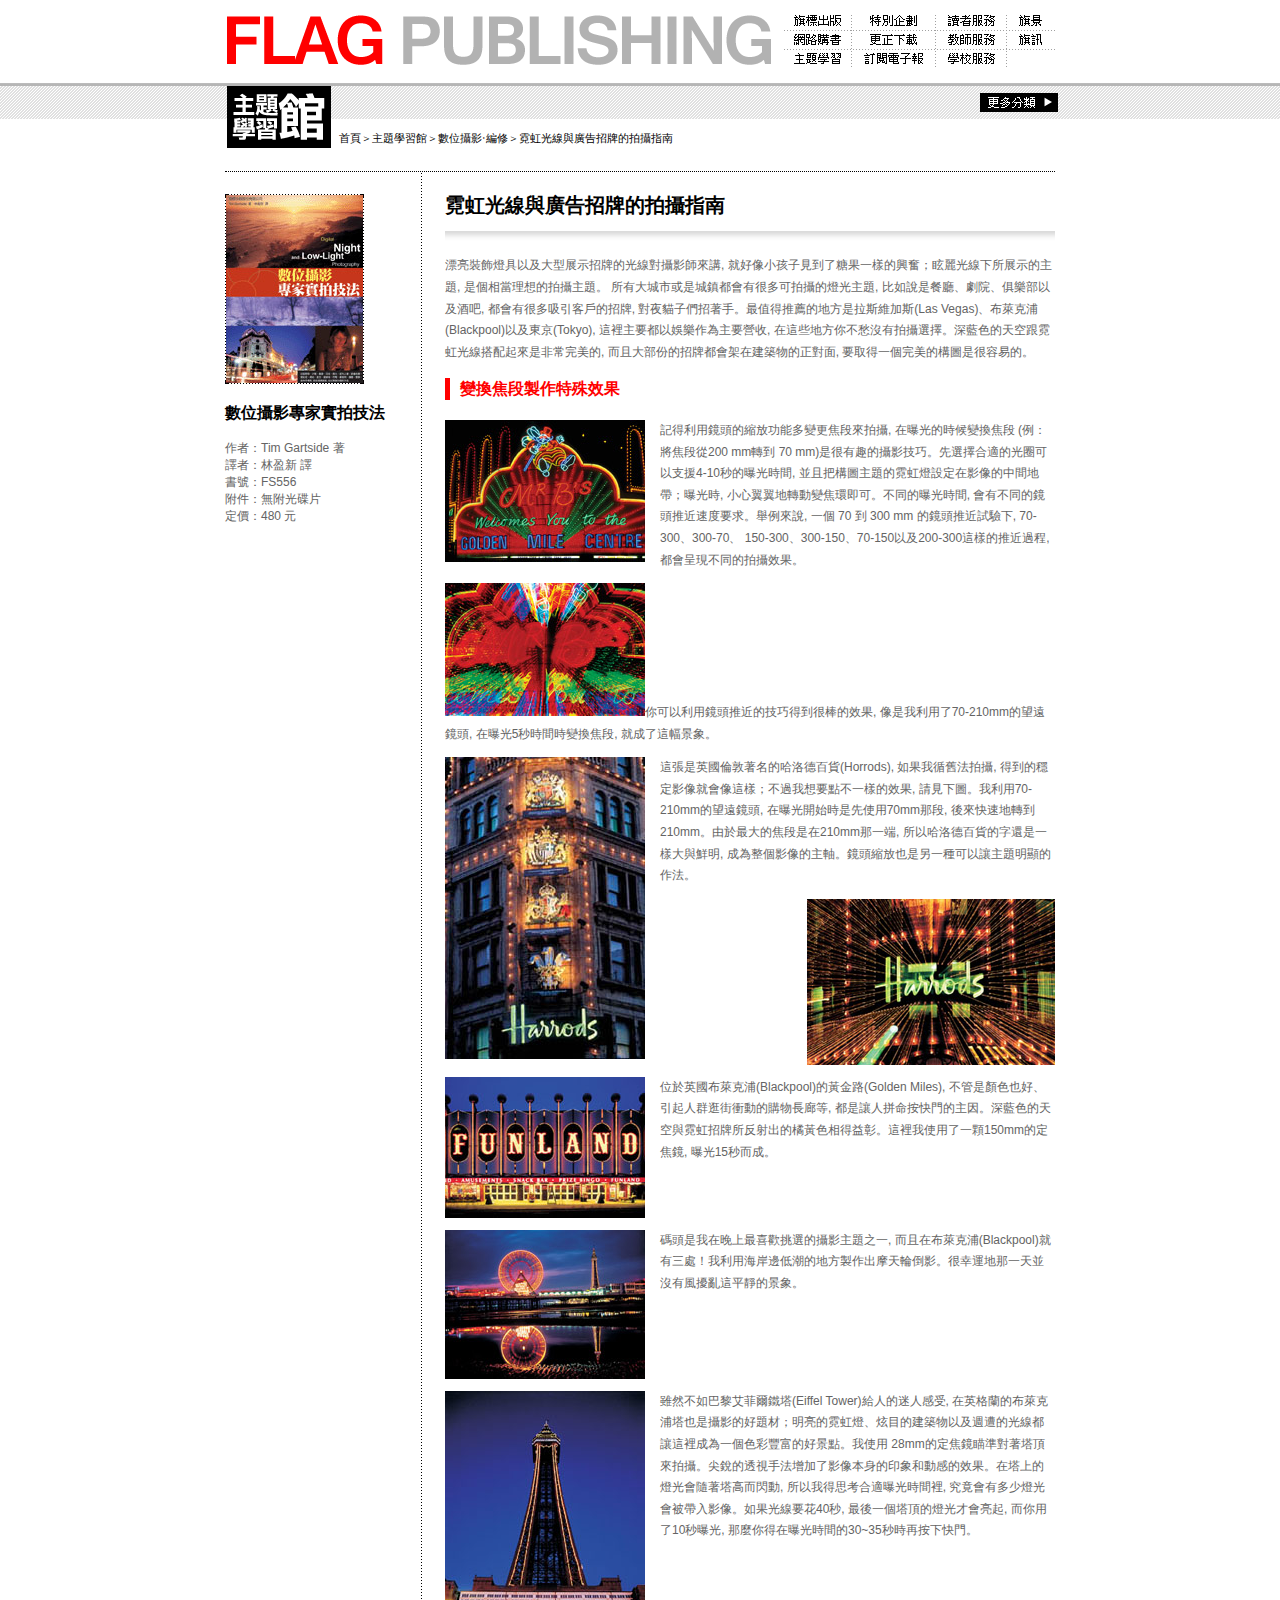
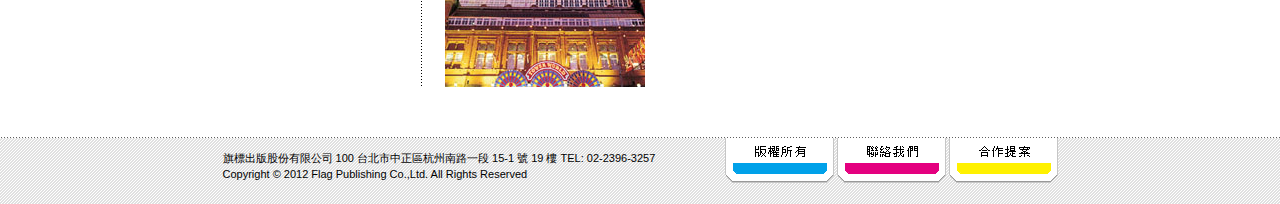
<file: 6/ex06-01.html>
<!doctype html>
<html>
<head>
<meta charset="utf-8">
<title>FLAG 主題學習館</title>
<link href="ex06-01.css" rel="stylesheet" type="text/css">
</head>
<body>
<div id="header"><a href="index.html"><img src="images/header_logo.gif" alt="FLAG PUBLISHING" width="850" height="80" border="0" /></a></div>
<div id="content">
  <div id="contentTop"><img src="images/title_learn.gif" width="104" height="62" alt="主題學習館" />
    <p>首頁＞主題學習館＞數位攝影‧編修＞霓虹光線與廣告招牌的拍攝指南</p>
    <img src="images/more.gif" alt="更多分類" width="78" height="19" class="more" /></div>
  <div id="article">
    <div id="articleL">
      <p><img src="images/book1/book_cover.jpg" width="139" height="190" alt="書籍封面" /></p>
      <h3>數位攝影專家實拍技法 </h3>
      <p>作者：Tim Gartside 著<br />
        譯者：林盈新 譯<br />
        書號：FS556<br />
        附件：無附光碟片<br />
        定價：480 元 </p>
    </div>
    <div id="articleR">
      <h1>霓虹光線與廣告招牌的拍攝指南</h1>
      <p>漂亮裝飾燈具以及大型展示招牌的光線對攝影師來講, 就好像小孩子見到了糖果一樣的興奮；眩麗光線下所展示的主題, 是個相當理想的拍攝主題。 所有大城市或是城鎮都會有很多可拍攝的燈光主題, 比如說是餐廳、劇院、俱樂部以及酒吧, 都會有很多吸引客戶的招牌, 對夜貓子們招著手。最值得推薦的地方是拉斯維加斯(Las Vegas)、布萊克浦(Blackpool)以及東京(Tokyo), 這裡主要都以娛樂作為主要營收, 在這些地方你不愁沒有拍攝選擇。深藍色的天空跟霓虹光線搭配起來是非常完美的, 而且大部份的招牌都會架在建築物的正對面, 要取得一個完美的構圖是很容易的。</p>
      <h2>變換焦段製作特殊效果</h2>
      <p><img src="images/book1/book1-1.jpg" width="200" height="142" class="floatleftl" />記得利用鏡頭的縮放功能多變更焦段來拍攝, 在曝光的時候變換焦段 (例：將焦段從200 mm轉到 70 mm)是很有趣的攝影技巧。先選擇合適的光圈可以支援4-10秒的曝光時間, 並且把構圖主題的霓虹燈設定在影像的中間地帶；曝光時, 小心翼翼地轉動變焦環即可。不同的曝光時間, 會有不同的鏡頭推近速度要求。舉例來說, 一個 70 到 300 mm 的鏡頭推近試驗下, 70-300、300-70、 150-300、300-150、70-150以及200-300這樣的推近過程, 都會呈現不同的拍攝效果。</p>
<p><img src="images/book1/book1-2.jpg" width="200" height="133" />你可以利用鏡頭推近的技巧得到很棒的效果, 像是我利用了70-210mm的望遠鏡頭, 在曝光5秒時間時變換焦段, 就成了這幅景象。</p>
<div class="more"></div>
<p><img src="images/book1/book1-3.jpg" width="200" height="302" class="floatleftl" />這張是英國倫敦著名的哈洛德百貨(Horrods), 如果我循舊法拍攝, 得到的穩定影像就會像這樣；不過我想要點不一樣的效果, 請見下圖。我利用70-210mm的望遠鏡頭, 在曝光開始時是先使用70mm那段, 後來快速地轉到210mm。由於最大的焦段是在210mm那一端, 所以哈洛德百貨的字還是一樣大與鮮明, 成為整個影像的主軸。鏡頭縮放也是另一種可以讓主題明顯的作法。</p>
<p><img src="images/book1/book1-4.jpg" width="248" height="166" class="floatright" /></p>
<div class="clearboth"></div>
      <p><img src="images/book1/book1-5.jpg" width="200" height="141" class="floatleftl" />位於英國布萊克浦(Blackpool)的黃金路(Golden Miles), 不管是顏色也好、引起人群逛街衝動的購物長廊等, 都是讓人拼命按快門的主因。深藍色的天空與霓虹招牌所反射出的橘黃色相得益彰。這裡我使用了一顆150mm的定焦鏡, 曝光15秒而成。</p>
      <div class="clearboth"></div>
<p><img src="images/book1/book1-6.jpg" width="200" height="149" class="floatleftl" />碼頭是我在晚上最喜歡挑選的攝影主題之一, 而且在布萊克浦(Blackpool)就有三處！我利用海岸邊低潮的地方製作出摩天輪倒影。很幸運地那一天並沒有風擾亂這平靜的景象。</p>
<div class="clearboth"></div>
<p><img src="images/book1/book1-7.jpg" width="200" height="296" class="floatleftl" />雖然不如巴黎艾菲爾鐵塔(Eiffel Tower)給人的迷人感受, 在英格蘭的布萊克浦塔也是攝影的好題材；明亮的霓虹燈、炫目的建築物以及週遭的光線都讓這裡成為一個色彩豐富的好景點。我使用 28mm的定焦鏡瞄準對著塔頂來拍攝。尖銳的透視手法增加了影像本身的印象和動感的效果。在塔上的燈光會隨著塔高而閃動, 所以我得思考合適曝光時間裡, 究竟會有多少燈光會被帶入影像。如果光線要花40秒, 最後一個塔頂的燈光才會亮起, 而你用了10秒曝光, 那麼你得在曝光時間的30~35秒時再按下快門。</p>
<div class="clearboth"></div>
    </div>
  </div>
</div>
<div id="footer">
  <div id="footerBox">
    <div id="copyright">旗標出版股份有限公司   100 台北市中正區杭州南路一段 15-1 號 19 樓  TEL: 02-2396-3257<br />
      Copyright © 2012 Flag Publishing Co.,Ltd. All Rights Reserved</div>
    <ul>
      <li><a href="#"><img src="images/footer_menu3.gif" alt="合作提案" /></a></li>
      <li><a href="#"><img src="images/footer_menu2.gif" alt="聯絡我們" /></a></li>
      <li><a href="#"><img src="images/footer_menu1.gif" alt="版權所有" /></a></li>
    </ul>
  </div>
</div>
</body></html>
</file>
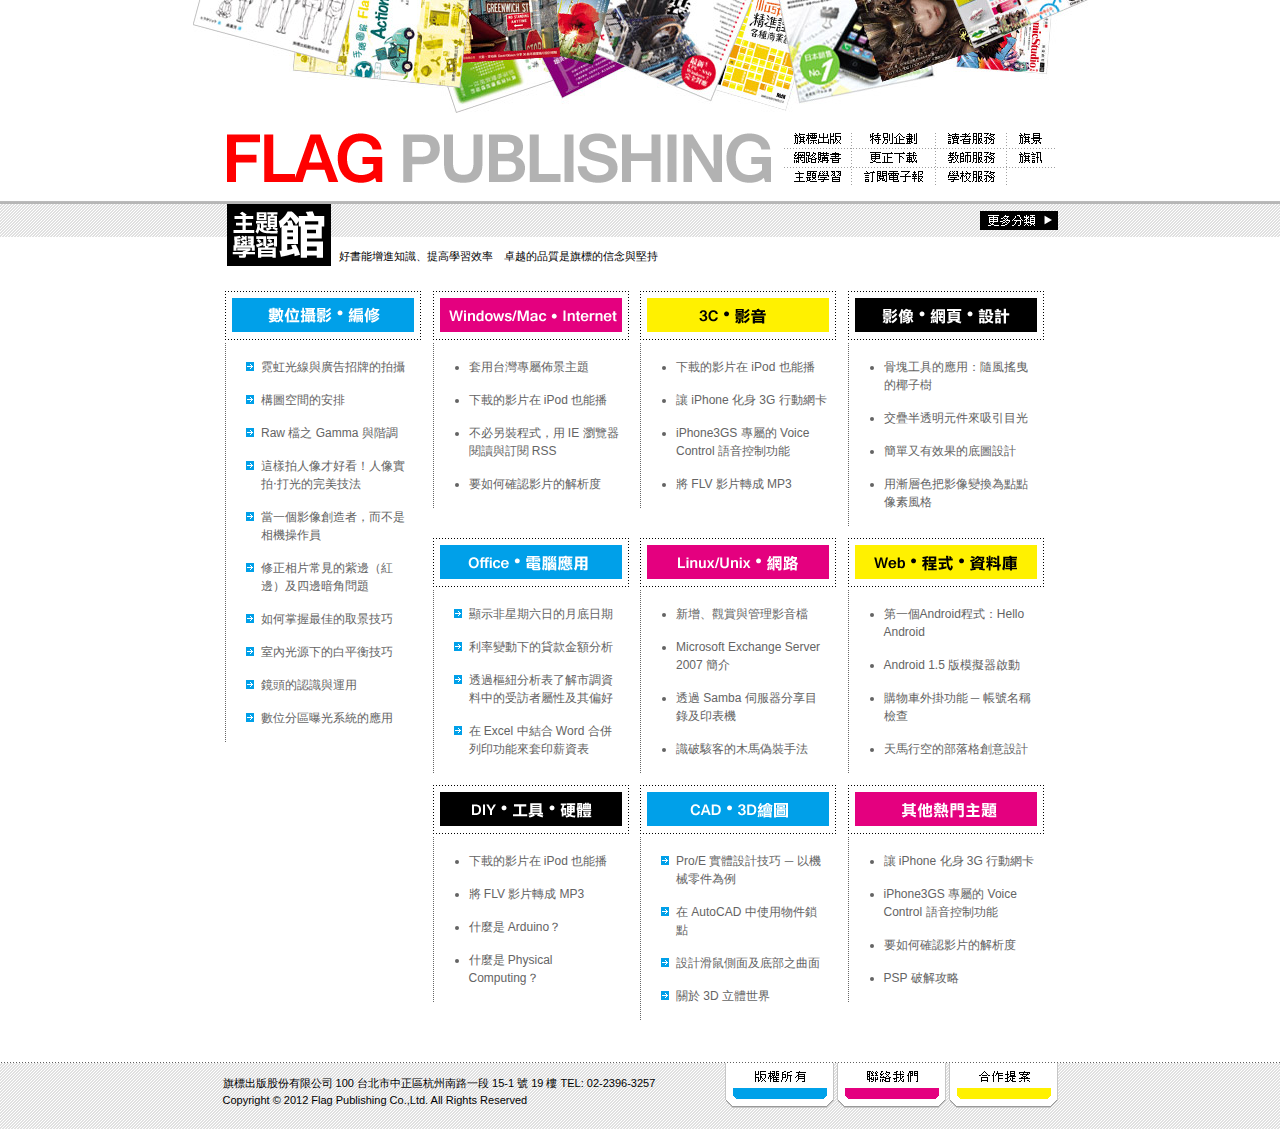
<file: Ch05/ex05-01.html>
<!doctype html>
<html>
<head>
<meta charset="utf-8">
<title>FLAG 主題學習館</title>
<link href="ex05-01.css" rel="stylesheet" type="text/css">
</head>
<body>
<div id="header"><img src="images/header_logo.gif" width="850" height="80" alt="FLAG PUBLISHING" /></div>
<div id="content">
  <div id="contentTop"><img src="images/title_learn.gif" width="104" height="62" alt="主題學習館" />
    <p>好書能增進知識、提高學習效率　卓越的品質是旗標的信念與堅持</p>
    <img src="images/more.gif" alt="更多分類" width="78" height="19" class="more" /></div>
  <div id="category">
    <table width="100%" border="0" cellspacing="0" cellpadding="0">
      <tr>
        <td width="25%" rowspan="3" align="left" valign="top"><p><img src="images/category01.gif" width="196" height="49"></p>
          <ul class="type1">
            <li>霓虹光線與廣告招牌的拍攝 </li>
            <li>構圖空間的安排 </li>
            <li>Raw 檔之 Gamma 與階調 </li>
            <li>這樣拍人像才好看！人像實拍‧打光的完美技法 </li>
            <li>當一個影像創造者，而不是相機操作員</li>
            <li> 修正相片常見的紫邊（紅邊）及四邊暗角問題 </li>
            <li>如何掌握最佳的取景技巧 </li>
            <li>室內光源下的白平衡技巧 </li>
            <li>鏡頭的認識與運用 </li>
            <li>數位分區曝光系統的應用 </li>
          </ul>        </td>
        <td width="25%" align="left" valign="top"><p><img src="images/category02.gif" width="196" height="49"></p>
          <ul class="type2">
            <li>套用台灣專屬佈景主題 </li>
            <li>下載的影片在 iPod 也能播 </li>
            <li>不必另裝程式，用 IE 瀏覽器閱讀與訂閱 RSS </li>
            <li>要如何確認影片的解析度 </li>
        </ul>        </td>
        <td width="25%" align="left" valign="top"><p><img src="images/category03.gif" width="196" height="49"></p>
          <ul class="type3">
            <li>下載的影片在 iPod 也能播 </li>
            <li>讓 iPhone 化身 3G 行動網卡 </li>
            <li>iPhone3GS 專屬的 Voice Control 語音控制功能 </li>
            <li>將 FLV 影片轉成 MP3 </li>
          </ul>        </td>
        <td width="25%" align="left" valign="top"><p><img src="images/category04.gif" width="196" height="49"></p>
          <ul class="type4">
            <li>骨塊工具的應用：隨風搖曳的椰子樹 </li>
            <li>交疊半透明元件來吸引目光 </li>
            <li>簡單又有效果的底圖設計 </li>
            <li>用漸層色把影像變換為點點像素風格 </li>
        </ul>        </td>
      </tr>
      <tr>
        <td width="25%" align="left" valign="top"><p><img src="images/category05.gif" width="196" height="49"></p>
          <ul class="type1">
            <li>顯示非星期六日的月底日期 </li>
            <li>利率變動下的貸款金額分析 </li>
            <li>透過樞紐分析表了解市調資料中的受訪者屬性及其偏好 </li>
            <li>在 Excel 中結合 Word 合併列印功能來套印薪資表 </li>
        </ul>        </td>
        <td width="25%" align="left" valign="top"><p><img src="images/category06.gif" width="196" height="49"></p>
          <ul class="type2">
            <li>新增、觀賞與管理影音檔 </li>
            <li>Microsoft Exchange Server 2007 簡介 </li>
            <li>透過 Samba 伺服器分享目錄及印表機 </li>
            <li>識破駭客的木馬偽裝手法 </li>
          </ul>        </td>
        <td width="25%" align="left" valign="top"><p><img src="images/category07.gif" width="196" height="49"></p>
          <ul class="type3">
            <li>第一個Android程式：Hello Android </li>
            <li>Android 1.5 版模擬器啟動 </li>
            <li>購物車外掛功能 ─ 帳號名稱檢查 </li>
            <li>天馬行空的部落格創意設計 </li>
        </ul>        </td>
      </tr>
      <tr>
        <td width="25%" align="left" valign="top"><p><img src="images/category08.gif" width="196" height="49"></p>
          <ul class="type4">
            <li>下載的影片在 iPod 也能播</li>
            <li> 將 FLV 影片轉成 MP3 </li>
            <li>什麼是 Arduino？ </li>
            <li>什麼是 Physical Computing？ </li>
          </ul>        </td>
        <td width="25%" align="left" valign="top"><p><img src="images/category09.gif" width="196" height="49"></p>
          <ul class="type1">
            <li>Pro/E 實體設計技巧 ─ 以機械零件為例 </li>
            <li>在 AutoCAD 中使用物件鎖點 </li>
            <li>設計滑鼠側面及底部之曲面 </li>
            <li>關於 3D 立體世界 </li>
          </ul>        </td>
        <td width="25%" align="left" valign="top"><p><img src="images/category10.gif" width="196" height="49"></p>
          <ul class="type2">
            <li>讓 iPhone 化身 3G 行動網卡 </li>
            <li>iPhone3GS 專屬的 Voice Control 語音控制功能 </li>
            <li>要如何確認影片的解析度 </li>
            <li>PSP 破解攻略 </li>
        </ul>        </td>
      </tr>
    </table>
  </div>
</div>
<div id="footer">
  <div id="footerBox">
    <div id="copyright">旗標出版股份有限公司   100 台北市中正區杭州南路一段 15-1 號 19 樓  TEL: 02-2396-3257<br />
      Copyright © 2012 Flag Publishing Co.,Ltd. All Rights Reserved</div>
    <ul>
      <li><a href="#"><img src="images/footer_menu3.gif" alt="合作提案" /></a></li>
      <li><a href="#"><img src="images/footer_menu2.gif" alt="聯絡我們" /></a></li>
      <li><a href="#"><img src="images/footer_menu1.gif" alt="版權所有" /></a></li>
    </ul>
  </div>
</div>
</body>
</html>
</file>
<file: Ch08_ex/boilerplate.css>
@charset "utf-8";
/*
/* 
 * HTML5 ✰ 未定案模板
 *
 * 下列是眾多跨瀏覽器樣式研究的結果。 
 * 製作貢獻者謹列於行內，並誠摯感謝 Nicolas Gallagher、Jonathan Neal、
 * Kroc Camen，以及 H5BP 開發社群和小組。
 *
 * 此 CSS 的詳細資訊: h5bp.com/css
 * 
 * Dreamweaver 修改:
 * 1. 註解選取範圍標示
 * 2. 移除媒體查詢區段 (在個別檔案中新增我們的專屬區段)
 *
 * ==|== 標準化 ==========================================================
 */


/* =============================================================================
   HTML5 顯示定義
   ========================================================================== */

article, aside, details, figcaption, figure, footer, header, hgroup, nav, section { display: block; }
audio, canvas, video { display: inline-block; *display: inline; *zoom: 1; }
audio:not([controls]) { display: none; }
[hidden] { display: none; }

/* =============================================================================
   基底
   ========================================================================== */

/*
 * 1. 修正當內文字體大小設定為使用 em 單位時，IE6/7 中的文字異常調整大小的問題
 * 2. 強制在非 IE 中使用垂直捲軸
 * 3. 防止在裝置方向變更時調整 iOS 文字大小，而不需停用使用者縮放: h5bp.com/g
 */

html { font-size: 100%; overflow-y: scroll; -webkit-text-size-adjust: 100%; -ms-text-size-adjust: 100%; }

body { margin: 0; font-size: 13px; line-height: 1.231; }

body, button, input, select, textarea { font-family: sans-serif; color: #222; }

/* 
 * 移除選取範圍標示中的文字陰影: h5bp.com/i
 * 這些選取範圍宣告必須有所區別
 * 另外: 暗粉紅！(或自訂背景顏色以符合您的設計)
 */

/* Dreamweaver: 如果您想要自訂選取範圍標示，請將這些取消註解
 *::-moz-selection { background: #fe57a1; color: #fff; text-shadow: none; }
 *::selection { background: #fe57a1; color: #fff; text-shadow: none; }
 */

/* =============================================================================
   連結
   ========================================================================== */

a { color: #00e; }
a:visited { color: #551a8b; }
a:hover { color: #06e; }
a:focus { outline: thin dotted; }

/* 改善當停留並將焦點放在所有瀏覽器時的可讀性: h5bp.com/h */
a:hover, a:active { outline: 0; }


/* =============================================================================
   印刷樣式
   ========================================================================== */

abbr[title] { border-bottom: 1px dotted; }

b, strong { font-weight: bold; }

blockquote { margin: 1em 40px; }

dfn { font-style: italic; }

hr { display: block; height: 1px; border: 0; border-top: 1px solid #ccc; margin: 1em 0; padding: 0; }

ins { background: #ff9; color: #000; text-decoration: none; }

mark { background: #ff0; color: #000; font-style: italic; font-weight: bold; }

/* 重新宣告固定寬度字體系列: h5bp.com/j */
pre, code, kbd, samp { font-family: monospace, monospace; _font-family: 'courier new', monospace; font-size: 1em; }

/* 改善所有瀏覽器中預先格式化之文字的可讀性 */
pre { white-space: pre; white-space: pre-wrap; word-wrap: break-word; }

q { quotes: none; }
q:before, q:after { content: ""; content: none; }

small { font-size: 85%; }

/* 放置下標字和上標字內容，而不影響行高: h5bp.com/k */
sub, sup { font-size: 75%; line-height: 0; position: relative; vertical-align: baseline; }
sup { top: -0.5em; }
sub { bottom: -0.25em; }


/* =============================================================================
   清單
   ========================================================================== */

ul, ol { margin: 1em 0; padding: 0 0 0 40px; }
dd { margin: 0 0 0 40px; }
nav ul, nav ol { list-style: none; list-style-image: none; margin: 0; padding: 0; }


/* =============================================================================
   內嵌內容
   ========================================================================== */

/*
 * 1. 改善在 IE7 中縮放時的影像品質: h5bp.com/d
 * 2. 移除影像容器上影像與邊框之間的間隙: h5bp.com/e 
 */

img { border: 0; -ms-interpolation-mode: bicubic; vertical-align: middle; }

/*
 * 修正 IE9 中未隱藏的溢位 
 */

svg:not(:root) { overflow: hidden; }


/* =============================================================================
   圖表
   ========================================================================== */

figure { margin: 0; }


/* =============================================================================
   表單
   ========================================================================== */

form { margin: 0; }
fieldset { border: 0; margin: 0; padding: 0; }

/* 表示「label」會將焦點移至相關聯的表單元素 */
label { cursor: pointer; }

/* 
 * 1. 修正 IE6/7/8/9 中非繼承的顏色 
 * 2. 修正 IE6/7 中顯示異常的對齊 
 */

legend { border: 0; *margin-left: -7px; padding: 0; }

/*
 * 1. 修正所有瀏覽器中非繼承的字體大小
 * 2. 移除 FF3/4 S5 Chrome 中的邊界
 * 3. 在所有瀏覽器中定義一致的垂直對齊顯示
 */

button, input, select, textarea { font-size: 100%; margin: 0; vertical-align: baseline; *vertical-align: middle; }

/*
 * 1. 將行高定義為一般，以符合 FF3/4 (使用 UA 樣式表中的 !important 來設定)
 * 2. 修正 IE6/7 中顯示異常的內部間距
 */

button, input { line-height: normal; *overflow: visible; }

/*
 * 在「table」中重新加入內部間距，以避免 IE6/7 中的重疊和空白問題
 */

table button, table input { *overflow: auto; }

/*
 * 1. 顯示手掌游標，表示可點選的表單元素
 * 2. 允許 iOS 中可點選之表單元素的樣式
 */

button, input[type="button"], input[type="reset"], input[type="submit"] { cursor: pointer; -webkit-appearance: button; }

/*
 * 一致的方塊大小和外觀
 */

input[type="checkbox"], input[type="radio"] { box-sizing: border-box; }
input[type="search"] { -webkit-appearance: textfield; -moz-box-sizing: content-box; -webkit-box-sizing: content-box; box-sizing: content-box; }
input[type="search"]::-webkit-search-decoration { -webkit-appearance: none; }

/* 
 * 移除 FF3/4 中的內部內距和邊框: h5bp.com/l 
 */

button::-moz-focus-inner, input::-moz-focus-inner { border: 0; padding: 0; }

/* 
 * 1. 移除 IE6/7/8/9 中的預設垂直捲軸 
 * 2. 僅允許垂直調整大小
 */

textarea { overflow: auto; vertical-align: top; resize: vertical; }

/* 表單有效性的色彩 */
input:valid, textarea:valid {  }
input:invalid, textarea:invalid { background-color: #f0dddd; }


/* =============================================================================
   表格
   ========================================================================== */

table { border-collapse: collapse; border-spacing: 0; }
td { vertical-align: top; }


/* ==|== 主要樣式 =====================================================
   作者: 
   ========================================================================== */
















/* ==|== 非語意的 helper 類別 ========================================
   在進入此區段之前，請先定義您的樣式。
   ========================================================================== */

/* 用於影像取代 */
.ir { display: block; border: 0; text-indent: -999em; overflow: hidden; background-color: transparent; background-repeat: no-repeat; text-align: left; direction: ltr; }
.ir br { display: none; }

/* 同時在螢幕讀取器和瀏覽器中隱藏: h5bp.com/u */
.hidden { display: none !important; visibility: hidden; }

/* 僅垂直隱藏，但在螢幕讀取器中提供使用: h5bp.com/v */
.visuallyhidden { border: 0; clip: rect(0 0 0 0); height: 1px; margin: -1px; overflow: hidden; padding: 0; position: absolute; width: 1px; }

/* 擴充 .visuallyhidden 類別，以允許元素可在透過鍵盤瀏覽時取得焦點: h5bp.com/p */
.visuallyhidden.focusable:active, .visuallyhidden.focusable:focus { clip: auto; height: auto; margin: 0; overflow: visible; position: static; width: auto; }

/* 垂直隱藏且在螢幕讀取器中隱藏，但保留版面 */
.invisible { visibility: hidden; }

/* 包含浮動: h5bp.com/q */ 
.clearfix:before, .clearfix:after { content: ""; display: table; }
.clearfix:after { clear: both; }
.clearfix { zoom: 1; }


/* ==|== 列印樣式 =======================================================
   列印樣式。
   已內嵌，以避免必要的 HTTP 連線: h5bp.com/r
   ========================================================================== */
 
 @media print {
  * { background: transparent !important; color: black !important; text-shadow: none !important; filter:none !important; -ms-filter: none !important; } /* 黑色的列印速度更快: h5bp.com/s */
  a, a:visited { text-decoration: underline; }
  a[href]:after { content: " (" attr(href) ")"; }
  abbr[title]:after { content: " (" attr(title) ")"; }
  .ir a:after, a[href^="javascript:"]:after, a[href^="#"]:after { content: ""; }  /* 不要顯示影像的連結或 javascript/內部連結 */
  pre, blockquote { border: 1px solid #999; page-break-inside: avoid; }
  thead { display: table-header-group; } /* h5bp.com/t */
  tr, img { page-break-inside: avoid; }
  img { max-width: 100% !important; }
  @page { margin: 0.5cm; }
  p, h2, h3 { orphans: 3; widows: 3; }
  h2, h3 { page-break-after: avoid; }
}
.gridContainer.clearfix #LayoutDiv1 #header {
	background-image: url(images/headerimg.jpg);
	height: 124px;
}
.gridContainer.clearfix #maining {
	margin-bottom: 20px;
	border: 1px dotted #F6C;
}
.gridContainer.clearfix #content h1 {
	font-size: 20px;
	color: #F39;
	padding: 20px;
	margin-top: 0px;
	border-left-width: 20px;
	border-left-style: solid;
	border-left-color: #F39;
}
.gridContainer.clearfix #sidebar {
	color: #FFF;
	background-color: #F69;
	padding-right: 1%;
	padding-left: 1%;
}
.gridContainer.clearfix #sidebar h2 {
	font-size: 14px;
	font-weight: bolder;
	margin-top: 20px;
	margin-bottom: 5px;
	margin-left: 0px;
	border-bottom-width: 1px;
	border-bottom-style: solid;
	border-bottom-color: #FFF;
}
.gridContainer.clearfix #footer {
	font-size: 11px;
	color: #F69;
	margin-top: 10px;
	padding-top: 5px;
	border-top-width: 1px;
	border-top-style: solid;
	border-top-color: #F69;
}
</file>
<file: Ch08_ex/kissbaby.css>
@charset "utf-8";
/* 簡單流變媒體
   注意: 流變媒體要求您必須移除 HTML 中媒體的高度和寬度屬性
   http://www.alistapart.com/articles/fluid-images/ 
*/
img, object, embed, video {
	max-width: 100%;
}
/* IE 6 不支援最大寬度，因此寬度預設為 100% */
.ie6 img {
	width:100%;
}

/*
	Dreamweaver 流變格線屬性
	----------------------------------
	dw-num-cols-mobile:		5;
	dw-num-cols-tablet:		8;
	dw-num-cols-desktop:	10;
	dw-gutter-percentage:	25;
	
	靈感來自於 Ethan Marcotte 的「具回應功能的網頁設計」 
	http://www.alistapart.com/articles/responsive-web-design
	
	以及 Joni Korpi 的「黃金格線系統」
	http://goldengridsystem.com/
*/

/* 行動版面: 480px 以下。 */

.gridContainer {
	margin-left: auto;
	margin-right: auto;
	width: 87.36%;
	padding-left: 1.82%;
	padding-right: 1.82%;
}
#LayoutDiv1 {
	clear: both;
	float: left;
	margin-left: 0;
	width: 100%;
	display: block;
}
#header {
	clear: both;
	float: left;
	margin-left: 0;
	width: 100%;
	display: block;
}
#maining {
	clear: both;
	float: left;
	margin-left: 0;
	width: 100%;
	display: block;
}
#content {
	clear: both;
	float: left;
	margin-left: 0;
	width: 100%;
	display: block;
}
#sidebar {
	clear: both;
	float: left;
	margin-left: 0;
	width: 100%;
	display: block;
}
#footer {
	clear: both;
	float: left;
	margin-left: 0;
	width: 100%;
	display: block;
}

/* 表格版面: 481px 到 768px。樣式繼承自: 行動版面。 */

@media only screen and (min-width: 481px) {
.gridContainer {
	width: 90.675%;
	padding-left: 1.1625%;
	padding-right: 1.1625%;
}
#LayoutDiv1 {
	clear: both;
	float: left;
	margin-left: 0;
	width: 100%;
	display: block;
}
#header {
	clear: both;
	float: left;
	margin-left: 0;
	width: 100%;
	display: block;
}
#maining {
	clear: both;
	float: left;
	margin-left: 0;
	width: 100%;
	display: block;
}
#content {
	clear: both;
	float: left;
	margin-left: 0;
	width: 60%;
	display: block;
}
#sidebar {
	clear: none;
	float: right;
	margin-left: 0;
	width: 35%;
	display: block;
}
#footer {
	clear: both;
	float: left;
	margin-left: 0;
	width: 100%;
	display: block;
}
}

/* 桌面版面: 769px 到最大 1232px。樣式繼承自: 行動版面和表格版面。 */

@media only screen and (min-width: 769px) {
.gridContainer {
	width: 88.2%;
	max-width: 950px;
	padding-left: 0.9%;
	padding-right: 0.9%;
	margin: auto;
}
#LayoutDiv1 {
	clear: both;
	float: left;
	margin-left: 0;
	width: 100%;
	display: block;
}
#header {
	clear: both;
	float: left;
	margin-left: 0;
	width: 100%;
	display: block;
}
#maining {
	clear: both;
	float: left;
	margin-left: 0;
	width: 100%;
	display: block;
}
#content {
	clear: both;
	float: left;
	margin-left: 0;
	width: 65%;
	display: block;
}
#sidebar {
	clear: none;
	float: right;
	margin-left: 0;
	width: 30%;
	display: block;
}
#footer {
	clear: both;
	float: left;
	margin-left: 0;
	width: 100%;
	display: block;
}
}
</file>
<file: website.css>
#header {
	background-image: url(images/header_bg.jpg);
	background-repeat: no-repeat;
	height: 129px;
	width: 800px;
}
#content {
	background-image: url(images/content_bg.jpg);
	background-repeat: repeat-y;
	width: 800px;
	float: left;
}
body {
	font-family: Arial, Helvetica, sans-serif;
	font-size: 12px;
	color: #767676;
	background-image: url(images/cute_design_bg.png);
	background-repeat: repeat-x;
	margin-top: 28px;
	margin-right: 0px;
	margin-bottom: 0px;
	margin-left: 0px;
}

#footer {
	background-image: url(images/footer_bg.jpg);
	background-repeat: no-repeat;
	height: 52px;
	width: 800px;
	clear: left;
}
#contentL {
	float: left;
	width: 245px;
}
#contentR {
	margin-left: 245px;
}
#listNew {
	line-height: 1.5em;
	margin-right: 30px;
	margin-left: 50px;
}
#contentMain {
	margin-right: 55px;
	margin-left: 13px;
	line-height: 2.5em;
}
#contentWorks {
	width: 507px;
	margin-left: 13px;
	margin-top: 20px;
	font-size: 11px;
}
#contentAbout {
	width: 480px;
	line-height: 2.5em;
	margin-left: 13px;
	margin-top: 20px;
}
.date {
	color: #EA5413;
}
a {
	color: #669933;
	text-decoration: none;
}
a:hover {
	text-decoration: underline;
	color: #ED601B;
}


#content #contentL #listNew p {
	border-top-width: 1px;
	border-top-style: dotted;
	border-top-color: #000;
	padding-top: 10px;
}
.headerLogo {
	float: left;
	margin-top: 20px;
	margin-left: 48px;
	border-top-style: none;
	border-right-style: none;
	border-bottom-style: none;
	border-left-style: none;
}
.headerCopy {
	float: left;
	margin-top: 100px;
	margin-left: 25px;
	font-size: 11px;
}
#sidemenu {
	background-image: url(images/menu_bg.jpg);
	height: 302px;
	width: 180px;
	margin-left: 40px;
	padding-left: 13px;
}

.worksPic {
	float: left;
}
.worksTitle {
	color: #E75411;
	font-size: 14px;
	margin-left: 200px;
	font-weight: bold;
}

.worksText {
	float: left;
	margin-left: 15px;
	margin-top: 10px;
	width: 280px;
}
.works {
	width: 487px;
	padding: 15px 20px 20px 0;
	float: left;
}
.noborder {
	border-top-style: none;
	border-right-style: none;
	border-bottom-style: none;
	border-left-style: none;
}
.transition {
	-webkit-transition: all 1s ease 0s;
	-moz-transition: all 1s ease 0s;
	-ms-transition: all 1s ease 0s;
	-o-transition: all 1s ease 0s;
	transition: all 1s ease 0s;
}
.transition:hover {
	-webkit-opacity: 0.5;
	-moz-opacity: 0.5;
	opacity: 0.5;
}
.subtitle {
	font-size: 14px;
	color: #EF4E08;
	font-weight: bold;
	margin-top: 0px;
}
.email {
	margin-top: 65px;
	margin-left: 100px;
}
</file>
<file: ex03-01.css>
@charset "utf-8";
#header {
	background-image: url(images/header_bg.jpg);
	background-repeat: no-repeat;
	height: 130px;
	width: 800px;
}
#footer {
	background-image: url(images/footer_bg.jpg);
	background-repeat: no-repeat;
	height: 52px;
	width: 800px;
	clear: left;
}
#contentL {
	float: left;
	width: 245px;
}
#contentR {
	margin-left: 245px;
}



#content {
	background-image: url(images/content_bg.jpg);
	background-repeat: repeat-y;
	width: 800px;
	float: left;
}
</file>
<file: ex04-05.css>
#header {
	background-image: url(images/header_bg.jpg);
	background-repeat: no-repeat;
	height: 130px;
	width: 800px;
}
#content {
	background-image: url(images/content_bg.jpg);
	background-repeat: repeat-y;
	width: 800px;
	float: left;
}
body {
	background-image: url(images/cute_design_bg.png);
	background-repeat: repeat-x;
	font-family: Arial, Helvetica, sans-serif;
	font-size: 12px;
	color: #767676;
	margin-top: 28px;
	margin-right: 0px;
	margin-bottom: 0px;
	margin-left: 0px;
}

#footer {
	background-image: url(images/footer_bg.jpg);
	background-repeat: no-repeat;
	height: 52px;
	width: 800px;
	clear: left;
}
#contentL {
	float: left;
	width: 245px;
}
#contentR {
	margin-left: 245px;
}
#sidemenu {
	background-image: url(images/menu_bg.jpg);
	height: 302px;
	width: 180px;
	margin-left: 40px;
	padding-left: 13px;
}
#listNew {
	margin-right: 30px;
	margin-left: 50px;
	line-height: 1.5em;
}

#contentMain {
	margin-right: 55px;
	margin-left: 13px;
	line-height: 2.5em;
}
.subtitle {
	font-size: 14px;
	font-weight: bold;
	color: #F60;
	margin-top: 0px;
}
.date {
	color: #F63;
}
#content #contentL #listNew p {
	border-top-width: 1px;
	border-top-style: dotted;
	border-top-color: #000;
	padding-top: 10px;
}
a {
	color: #096;
	text-decoration: none;
}
.transition {
	-webkit-transition: all 1s ease 0s;
	-moz-transition: all 1s ease 0s;
	-ms-transition: all 1s ease 0s;
	-o-transition: all 1s ease 0s;
	transition: all 1s ease 0s;
}

a:hover {
	color: #F66;
	text-decoration: underline;
}





.headerLogo {
	float: left;
	margin-top: 20px;
	margin-left: 48px;
}
.headerCopy {
	font-size: 11px;
	float: left;
	margin-top: 100px;
	margin-left: 25px;
}
.Email {
	float: left;
	margin-top: 65px;
	margin-left: 100px;
}
.transition:hover {
	-webkit-opacity: 0.5;
	-moz-opacity: 0.5;
	opacity: 0.5;
}
</file>
<file: 6/ex06-01.css>
@charset "utf-8";
/* CSS Document */

body {
	margin: 0px;
	padding: 0px;
	font-family: Arial, Helvetica, sans-serif;
	font-size: 12px;
	color: #646464;
}

/*header 相關*/
#header {
	width: 850px;
	margin-right: auto;
	margin-left: auto;
}

/*content 相關*/
#content {
	background-image: url(images/content_bg.gif);
	background-repeat: repeat-x;
	width: 100%;
	text-align: center;
}
#contentTop {
	width: 838px;
	height: 75px;
	margin: 0 auto 0 auto;
	padding-top: 3px;
	padding-left: 12px;
	text-align: left;
}
#contentTop p {
	font-family: Arial, Helvetica, sans-serif;
	font-size: 11px;
	color: #000;
	float: left;
	margin-left: 8px;
	margin-top: 45px;
	margin-bottom: 0px;
}
#contentTop .more {
	float: right;
	margin-top: 7px;
	margin-right: 7px;
}
#contentTop img {
	float: left;
}

/*article 相關*/
#article {
	width: 830px;
	margin: 10px auto 50px auto;
	padding-top: 10px;
	clear: both;
	border-top-width: 1px;
	border-top-style: dotted;
	border-top-color: #000;
	text-align: left;
	background-image: url(images/article_bg.gif);
	background-repeat: repeat-y;
}
#articleL {
	width: 193px;
	float: left;
	padding-right: 7px;
}
#articleR {
	margin-left: 210px;
	line-height: 1.8em;
	padding-left: 10px;
}

/*footer 相關*/
#footer {
	background-image: url(images/footer_bg.gif);
	background-repeat: repeat-x;
	width: 100%;
	height: 67px;
	text-align: center;
	clear: both;
}
#footerBox {
	width: 835px;
	height: 67px;
	margin-right: auto;
	margin-left: auto;
	text-align: left;
	padding-right: 15px;
	padding-left: 15px;
}
#copyright {
	float: left;
	padding-top: 13px;
	font-size: 11px;
	color: #000;
	font-family: Verdana, Geneva, sans-serif;
	line-height: 1.5em;
}
#footer li {
	display: block;
	float: right;
	margin-top: 1px;
	margin-left: 3px;
	list-style-type: none;
}
#footer img {
	border: 0;
}
.tab1, .tab1 a {
	background-image: url(images/footer_menu1.gif);
	background-repeat: no-repeat;
	width: 109px;
	height: 50px;
	color: #000;
	text-decoration: none;
}
.tab2, .tab2 a {
	background-image: url(images/footer_menu2.gif);
	background-repeat: no-repeat;
	width: 109px;
	height: 50px;
	color: #000;
	text-decoration: none;
}
.tab3, .tab3 a {
	background-image: url(images/footer_menu3.gif);
	background-repeat: no-repeat;
	width: 109px;
	height: 50px;
	color: #000;
	text-decoration: none;
}
.tab1 a:hover {
	background-image: url(images/footer_menu1_over.gif);
	background-repeat: no-repeat;
	width: 109px;
	height: 50px;
}
.tab2 a:hover {
	background-image: url(images/footer_menu2_over.gif);
	background-repeat: no-repeat;
	width: 109px;
	height: 50px;
}
.tab3 a:hover {
	background-image: url(images/footer_menu3_over.gif);
	background-repeat: no-repeat;
	width: 109px;
	height: 50px;
}
.floatleftl {
	float: left;
	margin-right: 15px;
}
.floatright {
	float: right;
}
h1 {
	font-size: 20px;
	color: #000;
	background-image: url(images/h1_bg.gif);
	background-repeat: repeat-x;
	background-position: bottom;
	padding-bottom: 25px;
}
h2 {
	border-left-width: 5px;
	border-left-style: solid;
	font-size: 16px;
	color: #F00;
	margin-top: 15px;
	margin-bottom: 20px;
	padding-left: 10px;
	border-left-color: #FF0000;
}
h3 {
	font-size: 16px;
	color: #000;
}




.clearboth {
	clear: both;
}
</file>
<file: Ch05/ex05-01.css>
@charset "utf-8";
/* CSS Document */

body {
	background-image: url(images/bg.jpg);
	background-repeat: no-repeat;
	background-position: center top;
	margin: 0px;
	padding: 0px;
	font-family: Arial, Helvetica, sans-serif;
	font-size: 12px;
	color: #646464;
}

/*header 相關*/
#header {
	width: 850px;
	margin-top: 118px;
	margin-right: auto;
	margin-left: auto;
}

/*content 相關*/
#content {
	background-image: url(images/content_bg.gif);
	background-repeat: repeat-x;
	width: 100%;
	text-align: center;
}
#contentTop {
	width: 838px;
	height: 75px;
	margin: 0 auto 0 auto;
	padding-top: 3px;
	padding-left: 12px;
	text-align: left;
}
#contentTop p {
	font-family: Arial, Helvetica, sans-serif;
	font-size: 11px;
	color: #000;
	float: left;
	margin-left: 8px;
	margin-top: 45px;
	margin-bottom: 0px;
}
#contentTop .more {
	float: right;
	margin-top: 7px;
	margin-right: 7px;
}

#contentTop img {
	float: left;
}
#category {
	width: 830px;
	margin-right: auto;
	margin-left: auto;
	clear: both;
	padding: 0 10px 30px 10px;
}
#category p {
	margin-bottom: 0;
}

/*footer 相關*/
#footer {
	background-image: url(images/footer_bg.gif);
	background-repeat: repeat-x;
	width: 100%;
	height: 67px;
	text-align: center;
	clear: both;
}
#footerBox {
	width: 835px;
	height: 67px;
	margin-right: auto;
	margin-left: auto;
	text-align: left;
	padding-right: 15px;
	padding-left: 15px;
}
#copyright{
	float: left;
	padding-top: 13px;
	font-size: 11px;
	color: #000;
	font-family: Verdana, Geneva, sans-serif;
	line-height: 1.5em;
}
#footer li {
	display: block;
	float: right;
	margin-top: 1px;
	margin-left: 3px;
	list-style-type: none;
}
#footer img {
	border: 0;
}
.tab1, .tab1 a{
	background-image: url(images/footer_menu1.gif);
	background-repeat: no-repeat;	
	width: 109px;
	height: 50px;
	color: #000;
	text-decoration: none;
}
.tab2, .tab2 a{
	background-image: url(images/footer_menu2.gif);
	background-repeat: no-repeat;	
	width: 109px;
	height: 50px;
	color: #000;
	text-decoration: none;
}
.tab3, .tab3 a{
	background-image: url(images/footer_menu3.gif);
	background-repeat: no-repeat;	
	width: 109px;
	height: 50px;
	color: #000;
	text-decoration: none;
}
.tab1 a:hover{
	background-image: url(images/footer_menu1_over.gif);
	background-repeat: no-repeat;	
	width: 109px;
	height: 50px;
}
.tab2 a:hover{
	background-image: url(images/footer_menu2_over.gif);
	background-repeat: no-repeat;	
	width: 109px;
	height: 50px;
}
.tab3 a:hover{
	background-image: url(images/footer_menu3_over.gif);
	background-repeat: no-repeat;	
	width: 109px;
	height: 50px;
}.type1 {
	list-style-image: url(images/arrow_c.gif);
}
}.type2 {
	list-style-image: url(images/arrow_m.gif);
}
}.type3 {
	list-style-image: url(images/arrow_y.gif);
}
}.type4 {
	list-style-image: url(images/arrow_k.gif);
}#content #category ul {
	margin: 0px;
	padding-top: 15px;
	padding-right: 20px;
	padding-bottom: 0px;
	padding-left: 35px;
	border-left-width: 1px;
	border-left-style: dotted;
	border-left-color: #666;
}
#content #category li {
	line-height: 1.5em;
	padding-bottom: 15px;
}
</file>
